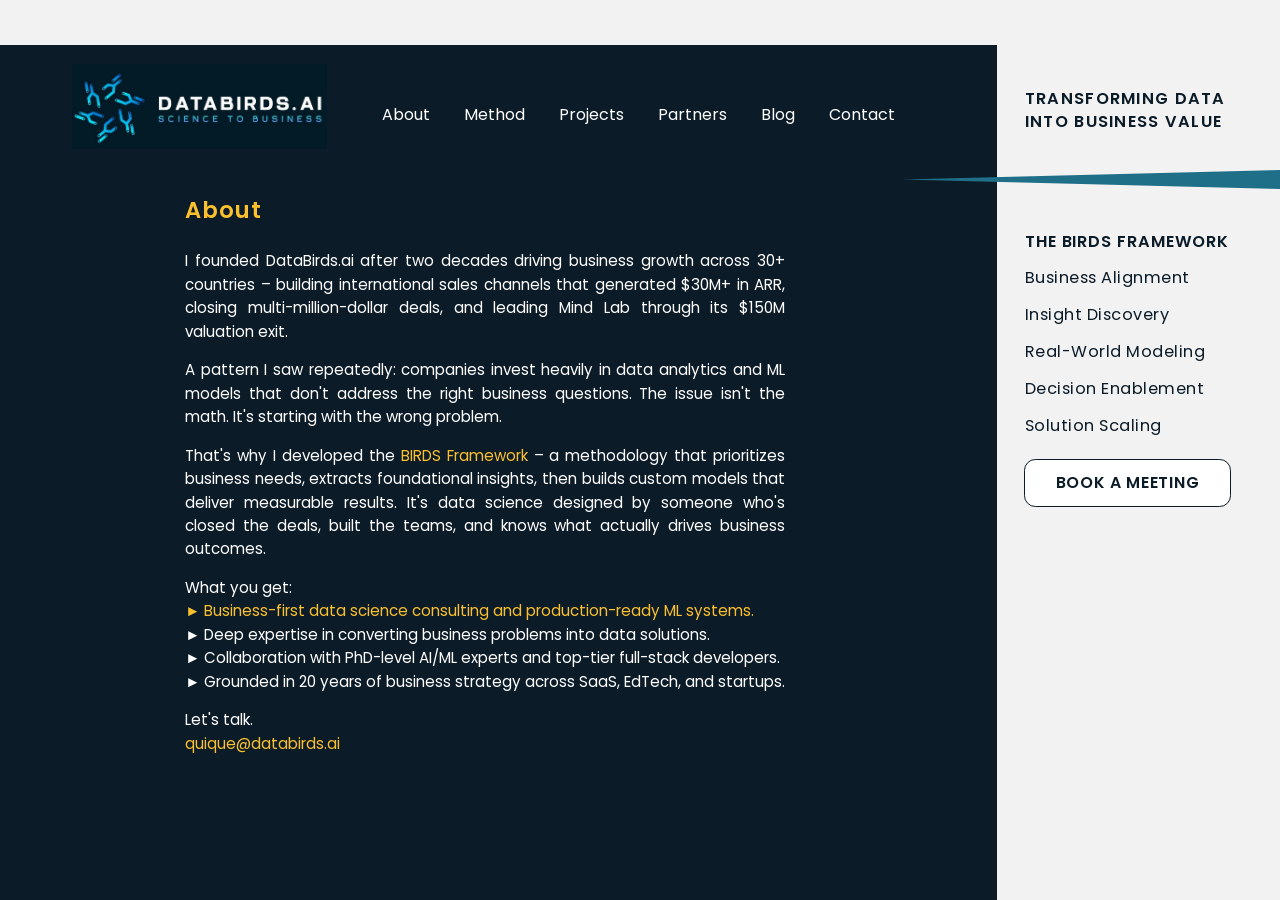
<file: about.html>
<!DOCTYPE html>
<html lang="en">
<head>
  <meta charset="UTF-8">

  <!-- Google tag (gtag.js) -->
<script async src="https://www.googletagmanager.com/gtag/js?id=G-4C8NFT5X66"></script>
<script>
  window.dataLayer = window.dataLayer || [];
  function gtag(){dataLayer.push(arguments);}
  gtag('js', new Date());
  gtag('config', 'G-4C8NFT5X66');
</script>
  
  <title>About | Quique</title>
  <meta name="viewport" content="width=device-width, initial-scale=1.0">

  <link href="https://fonts.googleapis.com/css2?family=Poppins:wght@300;400;600;700&display=swap" rel="stylesheet">
  <link rel="icon" type="image/png" href="favicon.png">

  <style>
    :root {
      --page-bg:#0b1b28;
      --accent:#f2f2f2;
      --font-main:'Poppins',sans-serif;

      --top-bar-height:12mm;

      --logo-width:67.5mm;
      --logo-height:22.5mm;
      --logo-top-offset:5mm;
      --logo-left-offset:19mm;

      --nav-top-offset:15mm;
      --nav-left-offset:110mm;
      --nav-gap:12mm;

      --right-bar-width:75mm;

      --triangle-color:#1f6f89;
    }

    html, body {
      margin:0;
      padding:0;
      background:var(--page-bg);
      font-family:var(--font-main);
      color:#fff;
      height:100%;
      overflow:hidden;
    }

    .top-bar {
      position:fixed;
      top:0;
      left:0;
      width:100%;
      height:var(--top-bar-height);
      background:var(--accent);
      z-index:9999999;
    }

    .logo-wrapper {
      position:fixed;
      top:calc(var(--top-bar-height) + var(--logo-top-offset));
      left:var(--logo-left-offset);
      width:var(--logo-width);
      height:var(--logo-height);
      z-index:9999999;
    }

    .logo {
      width:100%;
      height:100%;
      object-fit:cover;
      display:block;
    }

    .logo-overlay {
      position:absolute;
      top:0;
      left:0;
      width:100%;
      height:100%;
      background:transparent;
      cursor:pointer;
      z-index:10;
    }

    .nav-links {
      position:fixed;
      top:calc(var(--top-bar-height) + var(--nav-top-offset));
      left:calc(var(--nav-left-offset) - 15mm);
      display:flex;
      gap:var(--nav-gap);
      z-index:9999999;
    }

    .nav-links a {
      text-decoration:none;
      color:#ffffff;
      font-size:1.0rem;
      font-weight:400;
      cursor:pointer;
      position:relative;
    }

    .link-about     { left:calc(-3mm + 9mm); }
    .link-method    { left:calc(-6mm + 9mm); }
    .link-projects  { left:calc(-9mm + 9mm); }
    .link-partners  { left:calc(-12mm + 9mm); }
    .link-blog      { left:calc(-15mm + 9mm); }
    .link-contact   { left:calc(-18mm + 9mm); }

    .nav-links a:hover { opacity:0.65; }

    .right-bar {
      position:fixed;
      top:0;
      right:0;
      width:var(--right-bar-width);
      height:100vh;
      background:var(--accent);
      z-index:1;
      pointer-events:none;
    }

    .right-bar-text {
      position:fixed;
      top:23.3mm;
      right:12.5mm;
      width:calc(var(--right-bar-width) - 20mm);
      color:#0b1b28;
      font-size:4.3mm;
      font-weight:580;
      line-height:1.4;
      letter-spacing:0.34mm;
      text-align:left;
      z-index:9999999;
      pointer-events:none;
    }

    .overlay-transform {
      position:fixed;
      top:23.3mm;
      right:12.5mm;
      width:calc(var(--right-bar-width) - 20mm);
      height:12.1mm;
      background:transparent;
      cursor:pointer;
      z-index:999999;
    }

    .birds-header {
      position:fixed;
      top:61mm;
      right:12.5mm;
      width:calc(var(--right-bar-width) - 20mm);
      color:#0b1b28;
      font-size:4.3mm;
      font-weight:580;
      line-height:1.4;
      letter-spacing:0.24mm;
      text-align:left;
      z-index:9999999;
      pointer-events:none;
    }

    .birds-item {
      position:fixed;
      right:12.5mm;
      width:calc(var(--right-bar-width) - 20mm);
      color:#0b1b28;
      font-size:4.3mm;
      font-weight:400;
      line-height:1.4;
      letter-spacing:0.13mm;
      text-align:left;
      z-index:9999999;
      pointer-events:none;
    }

    #birds-1 { top:70.75mm; }
    #birds-2 { top:80.50mm; }
    #birds-3 { top:90.25mm; }
    #birds-4 { top:100.00mm; }
    #birds-5 { top:109.75mm; }

    .overlay-birds {
      position:fixed;
      top:61mm;
      right:12.5mm;
      width:calc(var(--right-bar-width) - 20mm);
      height:54.75mm;
      background:transparent;
      cursor:pointer;
      z-index:999999;
    }

    .meeting-button {
      position:fixed;
      top:121.5mm;
      right:13mm;
      height:12mm;
      line-height:12mm;
      padding:0 8mm;
      background:#ffffff;
      color:#0b1b28;
      border-radius:3mm;
      border:1px solid #0b1b28;
      font-size:0.99rem;
      font-weight:600;
      text-transform:uppercase;
      text-decoration:none;
      letter-spacing:0.05em;
      z-index:999999;
      cursor:pointer;
    }

    .top-triangle {
      position:fixed;
      top:45mm;
      right:0mm;
      width:100mm;
      height:5mm;
      background:var(--triangle-color);
      clip-path:polygon(100% 0, 0 50%, 100% 100%);
      z-index:5;
    }

    .content-area {
      position:fixed;
      left:22mm;
      top:43mm;
      right:var(--right-bar-width);
      bottom:0;
      overflow-y:auto;
      scrollbar-width:none;
      -ms-overflow-style:none;
      z-index:50;
    }

    .content-area::-webkit-scrollbar { width:0; height:0; }

    .about-wrapper {
      margin-top:8mm;
      margin-left:27mm;
      margin-right:20mm;
      max-width:60ch;
    }

    .about-title {
      font-size:6mm;
      font-weight:600;
      letter-spacing:0.24mm;
      margin:0 0 6mm 0;
    }

    .about-body p {
      font-size:4mm;
      line-height:1.55;
      margin:0 0 4mm 0;
      text-align:justify;
      -webkit-hyphens:auto;
      -ms-hyphens:auto;
      hyphens:auto;
    }

    .reveal {
      opacity:0;
      transform:translateY(6mm);
      transition:opacity 0.7s ease-out, transform 0.7s ease-out;
    }

    .reveal.visible {
      opacity:1;
      transform:translateY(0);
    }

    @keyframes softBlinkTwice{
      0%{opacity:1;}25%{opacity:.4;}
      50%{opacity:1;}75%{opacity:.4;}
      100%{opacity:1;}
    }
    .blink-now{animation:softBlinkTwice 1s ease-in-out;}
  </style>
  <link rel="stylesheet" href="mobile.css">
</head>

<body>

  <!-- MOBILE ELEMENTS -->
  <button class="hamburger" onclick="toggleMenu()" aria-label="Menu">
    <span></span>
    <span></span>
    <span></span>
  </button>

  <nav class="mobile-nav" id="mobileNav">
    <a href="about.html">About</a>
    <a href="birds.html">Method</a>
    <a href="projects.html">Projects</a>
    <a href="partners.html">Partners</a>
    <a href="blog.html">Blog</a>
    <a href="contact.html">Contact</a>
    <a href="https://calendly.com/quique-databirds/30min" target="_blank" class="nav-cta">Book a Meeting</a>
  </nav>

  <div class="mobile-tagline">TRANSFORMING DATA INTO BUSINESS VALUE</div>
  <!-- END MOBILE ELEMENTS -->

  <div class="top-bar"></div>

  <div class="logo-wrapper">
    <img src="logo.jpg" class="logo" alt="">
    <a href="index.html" class="logo-overlay"></a>
  </div>

  <div class="nav-links">
    <a href="about.html"     class="link-about">About</a>
    <a href="birds.html" class="link-method">Method</a>
    <a href="projects.html"  class="link-projects">Projects</a>
    <a href="partners.html"  class="link-partners">Partners</a>
    <a href="blog.html"      class="link-blog">Blog</a>
    <a href="contact.html"   class="link-contact">Contact</a>
  </div>

  <div class="right-bar"></div>
  <div class="top-triangle"></div>

  <div class="right-bar-text">
    TRANSFORMING DATA<br>INTO BUSINESS VALUE
  </div>

  <a href="https://calendly.com/quique-databirds/30min" target="_blank" class="overlay-transform"></a>
  
  <div class="birds-header">THE BIRDS FRAMEWORK</div>
  <div id="birds-1" class="birds-item">Business Alignment</div>
  <div id="birds-2" class="birds-item">Insight Discovery</div>
  <div id="birds-3" class="birds-item">Real-World Modeling</div>
  <div id="birds-4" class="birds-item">Decision Enablement</div>
  <div id="birds-5" class="birds-item">Solution Scaling</div>
  <a href="birds.html" class="overlay-birds"></a>

  <a href="https://calendly.com/quique-databirds/30min"
     target="_blank"
     class="meeting-button">
    BOOK A MEETING
  </a>

  <div class="content-area">
    <div class="about-wrapper">

      <h1 class="about-title reveal" style="color:#fbc02d;">About</h1>

      <div class="about-body">

        <p class="reveal">
          I founded DataBirds.ai after two decades driving business growth across 30+ countries – building international sales channels that generated $30M+ in ARR, closing multi-million-dollar deals, and leading Mind Lab through its $150M valuation exit.
        </p>

        <p class="reveal">
          A pattern I saw repeatedly: companies invest heavily in data analytics and ML models that don't address the right business questions. The issue isn't the math. It's starting with the wrong problem.
        </p>

        <p class="reveal">
          That's why I developed the <a href="birds.html" style="color:#fbc02d; text-decoration:none;">BIRDS Framework</a> – a methodology that prioritizes business needs, extracts foundational insights, then builds custom models that deliver measurable results. It's data science designed by someone who's closed the deals, built the teams, and knows what actually drives business outcomes.
        </p>

        <p class="reveal">
          What you get:
          <br>
          <span style="color:#fbc02d;">► Business-first data science consulting and production-ready ML systems.</span> 
          <br>
          ► Deep expertise in converting business problems into data solutions.
          <br>
          ► Collaboration with PhD-level AI/ML experts and top-tier full-stack developers.
          <br>
          ► Grounded in 20 years of business strategy across SaaS, EdTech, and startups.
        </p>
        
        <p class="reveal">
          Let's talk.
          <br>
          <a href="mailto:quique@databirds.ai?bcc=quique.feldfogel@gmail.com"
             style="color:#fbc02d; text-decoration:none; font-weight:400;">
             quique@databirds.ai
          </a>
        </p>

        <div style="height:12mm;"></div>

      </div>
    </div>
  </div>

  <script>
    const content = document.querySelector('.content-area');

    window.addEventListener('wheel', (e) => {
      content.scrollTop += e.deltaY;
    }, { passive:true });

    window.addEventListener('keydown', (e) => {
      if (e.key === 'ArrowDown') content.scrollTop += 40;
      if (e.key === 'ArrowUp')   content.scrollTop -= 40;
      if (e.key === 'PageDown')  content.scrollTop += 400;
      if (e.key === 'PageUp')    content.scrollTop -= 400;
      if (e.key === ' ')         content.scrollTop += 400;
    });

    const observer = new IntersectionObserver((entries)=>{
      entries.forEach(entry=>{
        if(entry.isIntersecting){
          entry.target.classList.add('visible');
        }
      });
    },{
      root: document.querySelector('.content-area'),
      threshold: 0.1
    });

    document.querySelectorAll('.reveal').forEach((el, index)=>{
      el.style.transitionDelay = (index * 80) + "ms";
      observer.observe(el);
    });

    window.addEventListener("load", () => {
      const btn = document.querySelector(".meeting-button");

      function blinkAll(){
        if (btn) btn.classList.add("blink-now");
        setTimeout(() => {
          if (btn) btn.classList.remove("blink-now");
        }, 1200);
      }

      setTimeout(() => {
        blinkAll();
        setInterval(blinkAll, 15000);
      }, 10000);
    });

    function toggleMenu() {
      const nav = document.getElementById('mobileNav');
      const hamburger = document.querySelector('.hamburger');
      nav.classList.toggle('active');
      hamburger.classList.toggle('active');
    }

    document.querySelectorAll('.mobile-nav a').forEach(link => {
      link.addEventListener('click', () => {
        document.getElementById('mobileNav').classList.remove('active');
        document.querySelector('.hamburger').classList.remove('active');
      });
    });
  </script>

  <a href="https://calendly.com/quique-databirds/30min" target="_blank" class="mobile-cta">Book a Meeting</a>

</body>
</html>
</file>
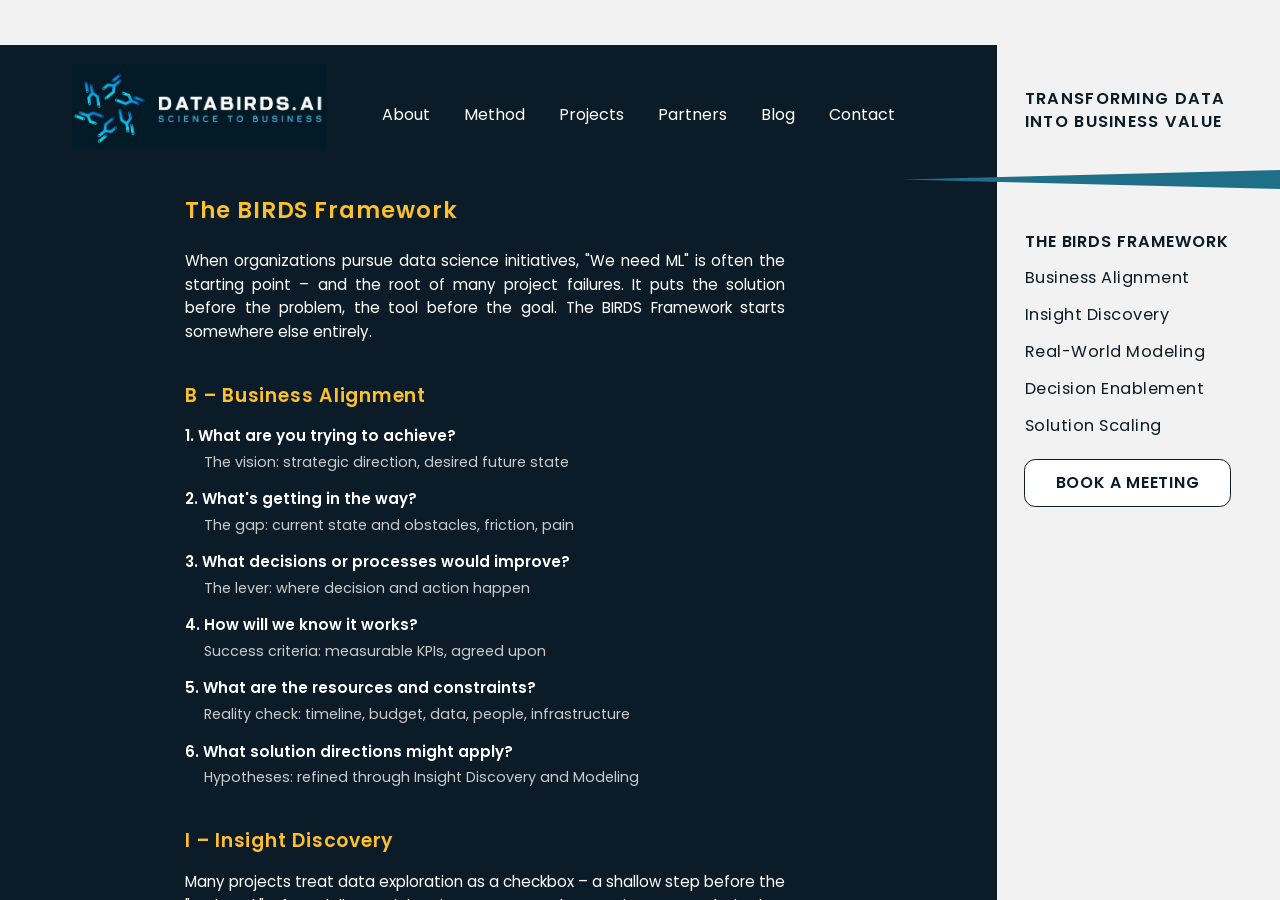
<file: birds.html>
<!DOCTYPE html>
<html lang="en">
<head>
  <meta charset="UTF-8">

  <!-- Google tag (gtag.js) -->
<script async src="https://www.googletagmanager.com/gtag/js?id=G-4C8NFT5X66"></script>
<script>
  window.dataLayer = window.dataLayer || [];
  function gtag(){dataLayer.push(arguments);}
  gtag('js', new Date());
  gtag('config', 'G-4C8NFT5X66');
</script>
  
  <title>The BIRDS Framework</title>
  <meta name="viewport" content="width=device-width, initial-scale=1.0">

  <link href="https://fonts.googleapis.com/css2?family=Poppins:wght@300;400;600;700&display=swap" rel="stylesheet">
  <link rel="icon" type="image/png" href="favicon.png">

  <style>
    :root {
      --page-bg:#0b1b28;
      --accent:#f2f2f2;
      --font-main:'Poppins',sans-serif;

      --top-bar-height:12mm;

      --logo-width:67.5mm;
      --logo-height:22.5mm;
      --logo-top-offset:5mm;
      --logo-left-offset:19mm;

      --nav-top-offset:15mm;
      --nav-left-offset:110mm;
      --nav-gap:12mm;

      --right-bar-width:75mm;

      --triangle-color:#1f6f89;
    }

    html, body {
      margin:0;
      padding:0;
      background:var(--page-bg);
      font-family:var(--font-main);
      color:#fff;
      height:100%;
      overflow:hidden;
    }

    .top-bar {
      position:fixed;
      top:0;
      left:0;
      width:100%;
      height:var(--top-bar-height);
      background:var(--accent);
      z-index:9999999;
    }

    .logo-wrapper {
      position:fixed;
      top:calc(var(--top-bar-height) + var(--logo-top-offset));
      left:var(--logo-left-offset);
      width:var(--logo-width);
      height:var(--logo-height);
      z-index:9999999;
    }

    .logo {
      width:100%;
      height:100%;
      object-fit:cover;
      display:block;
    }

    .logo-overlay {
      position:absolute;
      top:0;
      left:0;
      width:100%;
      height:100%;
      background:transparent;
      cursor:pointer;
      z-index:10;
    }

    .nav-links {
      position:fixed;
      top:calc(var(--top-bar-height) + var(--nav-top-offset));
      left:calc(var(--nav-left-offset) - 15mm);
      display:flex;
      gap:var(--nav-gap);
      z-index:9999999;
    }

    .nav-links a {
      text-decoration:none;
      color:#ffffff;
      font-size:1.0rem;
      font-weight:400;
      cursor:pointer;
      position:relative;
    }

    .link-about     { left:calc(-3mm + 9mm); }
    .link-method    { left:calc(-6mm + 9mm); }
    .link-projects  { left:calc(-9mm + 9mm); }
    .link-partners  { left:calc(-12mm + 9mm); }
    .link-blog      { left:calc(-15mm + 9mm); }
    .link-contact   { left:calc(-18mm + 9mm); }

    .nav-links a:hover { opacity:0.65; }

    .right-bar {
      position:fixed;
      top:0;
      right:0;
      width:var(--right-bar-width);
      height:100vh;
      background:var(--accent);
      z-index:1;
      pointer-events:none;
    }

    .right-bar-text {
      position:fixed;
      top:23.3mm;
      right:12.5mm;
      width:calc(var(--right-bar-width) - 20mm);
      color:#0b1b28;
      font-size:4.3mm;
      font-weight:580;
      line-height:1.4;
      letter-spacing:0.34mm;
      text-align:left;
      z-index:9999999;
      pointer-events:none;
    }

    .overlay-transform {
      position:fixed;
      top:23.3mm;
      right:12.5mm;
      width:calc(var(--right-bar-width) - 20mm);
      height:12.1mm;
      background:transparent;
      cursor:pointer;
      z-index:999999;
    }

    .birds-header {
      position:fixed;
      top:61mm;
      right:12.5mm;
      width:calc(var(--right-bar-width) - 20mm);
      color:#0b1b28;
      font-size:4.3mm;
      font-weight:580;
      line-height:1.4;
      letter-spacing:0.24mm;
      text-align:left;
      z-index:9999999;
      pointer-events:none;
    }

    .birds-item {
      position:fixed;
      right:12.5mm;
      width:calc(var(--right-bar-width) - 20mm);
      color:#0b1b28;
      font-size:4.3mm;
      font-weight:400;
      line-height:1.4;
      letter-spacing:0.13mm;
      text-align:left;
      z-index:9999999;
      pointer-events:none;
    }

    #birds-1 { top:70.75mm; }
    #birds-2 { top:80.50mm; }
    #birds-3 { top:90.25mm; }
    #birds-4 { top:100.00mm; }
    #birds-5 { top:109.75mm; }

    .overlay-birds {
      position:fixed;
      top:61mm;
      right:12.5mm;
      width:calc(var(--right-bar-width) - 20mm);
      height:54.75mm;
      background:transparent;
      cursor:pointer;
      z-index:999999;
    }

    .meeting-button {
      position:fixed;
      top:121.5mm;
      right:13mm;
      height:12mm;
      line-height:12mm;
      padding:0 8mm;
      background:#ffffff;
      color:#0b1b28;
      border-radius:3mm;
      border:1px solid #0b1b28;
      font-size:0.99rem;
      font-weight:600;
      text-transform:uppercase;
      text-decoration:none;
      letter-spacing:0.05em;
      z-index:999999;
      cursor:pointer;
    }

    .top-triangle {
      position:fixed;
      top:45mm;
      right:0mm;
      width:100mm;
      height:5mm;
      background:var(--triangle-color);
      clip-path:polygon(100% 0, 0 50%, 100% 100%);
      z-index:5;
    }

    .content-area {
      position:fixed;
      left:22mm;
      top:43mm;
      right:var(--right-bar-width);
      bottom:0;
      overflow-y:auto;
      scrollbar-width:none;
      -ms-overflow-style:none;
      z-index:50;
    }

    .content-area::-webkit-scrollbar { width:0; height:0; }

    .birds-wrapper {
      margin-top:8mm;
      margin-left:27mm;
      margin-right:20mm;
      max-width:60ch;
    }

    .birds-title {
      font-size:6mm;
      font-weight:600;
      letter-spacing:0.24mm;
      margin:0 0 6mm 0;
      color:#fbc02d;
    }

    .birds-intro {
      font-size:4mm;
      line-height:1.55;
      margin:0 0 8mm 0;
      text-align:justify;
      -webkit-hyphens:auto;
      -ms-hyphens:auto;
      hyphens:auto;
    }

    .section-title {
      font-size:5mm;
      font-weight:600;
      letter-spacing:0.2mm;
      margin:10mm 0 4mm 0;
      color:#fbc02d;
    }

    .section-intro {
      font-size:4mm;
      line-height:1.55;
      margin:0 0 5mm 0;
      text-align:justify;
      -webkit-hyphens:auto;
      -ms-hyphens:auto;
      hyphens:auto;
    }

    .item {
      margin:0 0 4mm 0;
    }

    .item-question {
      font-size:4mm;
      font-weight:600;
      line-height:1.5;
      margin:0 0 1mm 0;
    }

    .item-answer {
      font-size:3.8mm;
      font-weight:400;
      line-height:1.5;
      margin:0 0 0 5mm;
      color:#cccccc;
    }

    .contact-line {
      font-size:4mm;
      line-height:1.55;
      margin:10mm 0 0 0;
    }

    .contact-line a {
      color:#fbc02d;
      text-decoration:none;
      font-weight:400;
    }

    .reveal {
      opacity:0;
      transform:translateY(6mm);
      transition:opacity 0.7s ease-out, transform 0.7s ease-out;
    }

    .reveal.visible {
      opacity:1;
      transform:translateY(0);
    }

    @keyframes softBlinkTwice{
      0%{opacity:1;}25%{opacity:.4;}
      50%{opacity:1;}75%{opacity:.4;}
      100%{opacity:1;}
    }
    .blink-now{animation:softBlinkTwice 1s ease-in-out;}
  </style>
  <link rel="stylesheet" href="mobile.css">
</head>

<body>

  <!-- MOBILE ELEMENTS -->
  <button class="hamburger" onclick="toggleMenu()" aria-label="Menu">
    <span></span>
    <span></span>
    <span></span>
  </button>

  <nav class="mobile-nav" id="mobileNav">
    <a href="about.html">About</a>
    <a href="birds.html">Method</a>
    <a href="projects.html">Projects</a>
    <a href="partners.html">Partners</a>
    <a href="blog.html">Blog</a>
    <a href="contact.html">Contact</a>
    <a href="https://calendly.com/quique-databirds/30min" target="_blank" class="nav-cta">Book a Meeting</a>
  </nav>

  <div class="mobile-tagline">TRANSFORMING DATA INTO BUSINESS VALUE</div>
  <!-- END MOBILE ELEMENTS -->

  <div class="top-bar"></div>

  <div class="logo-wrapper">
    <img src="logo.jpg" class="logo" alt="">
    <a href="index.html" class="logo-overlay"></a>
  </div>

  <div class="nav-links">
    <a href="about.html"     class="link-about">About</a>
    <a href="birds.html" class="link-method">Method</a>
    <a href="projects.html"  class="link-projects">Projects</a>
    <a href="partners.html"  class="link-partners">Partners</a>
    <a href="blog.html"      class="link-blog">Blog</a>
    <a href="contact.html"   class="link-contact">Contact</a>
  </div>

  <div class="right-bar"></div>
  <div class="top-triangle"></div>

  <div class="right-bar-text">
    TRANSFORMING DATA<br>INTO BUSINESS VALUE
  </div>

  <a href="https://calendly.com/quique-databirds/30min" target="_blank" class="overlay-transform"></a>
  
  <div class="birds-header">THE BIRDS FRAMEWORK</div>
  <div id="birds-1" class="birds-item">Business Alignment</div>
  <div id="birds-2" class="birds-item">Insight Discovery</div>
  <div id="birds-3" class="birds-item">Real-World Modeling</div>
  <div id="birds-4" class="birds-item">Decision Enablement</div>
  <div id="birds-5" class="birds-item">Solution Scaling</div>
  <a href="birds.html" class="overlay-birds"></a>

  <a href="https://calendly.com/quique-databirds/30min"
     target="_blank"
     class="meeting-button">
    BOOK A MEETING
  </a>

  <div class="content-area">
    <div class="birds-wrapper">

      <h1 class="birds-title reveal">The BIRDS Framework</h1>

      <p class="birds-intro reveal">
        When organizations pursue data science initiatives, "We need ML" is often the starting point – and the root of many project failures. It puts the solution before the problem, the tool before the goal. The BIRDS Framework starts somewhere else entirely.
      </p>

      <!-- B – Business Alignment -->
      <div class="section reveal">
        <h2 class="section-title">B – Business Alignment</h2>

        <div class="item">
          <p class="item-question">1. What are you trying to achieve?</p>
          <p class="item-answer">The vision: strategic direction, desired future state</p>
        </div>

        <div class="item">
          <p class="item-question">2. What's getting in the way?</p>
          <p class="item-answer">The gap: current state and obstacles, friction, pain</p>
        </div>

        <div class="item">
          <p class="item-question">3. What decisions or processes would improve?</p>
          <p class="item-answer">The lever: where decision and action happen</p>
        </div>

        <div class="item">
          <p class="item-question">4. How will we know it works?</p>
          <p class="item-answer">Success criteria: measurable KPIs, agreed upon</p>
        </div>

        <div class="item">
          <p class="item-question">5. What are the resources and constraints?</p>
          <p class="item-answer">Reality check: timeline, budget, data, people, infrastructure</p>
        </div>

        <div class="item">
          <p class="item-question">6. What solution directions might apply?</p>
          <p class="item-answer">Hypotheses: refined through Insight Discovery and Modeling</p>
        </div>
      </div>

      <!-- I – Insight Discovery -->
      <div class="section reveal">
        <h2 class="section-title">I – Insight Discovery</h2>

        <p class="section-intro">
          Many projects treat data exploration as a checkbox – a shallow step before the "real work" of modeling. Insight Discovery goes deeper: rigorous analysis that shapes direction before any modeling commitment.
        </p>

        <div class="item">
          <p class="item-question">1. What data is available and accessible?</p>
          <p class="item-answer">The inventory: sources, systems, formats, ownership</p>
        </div>

        <div class="item">
          <p class="item-question">2. What is the quality and reliability of the data?</p>
          <p class="item-answer">The reality check: completeness, accuracy, consistency, freshness</p>
        </div>

        <div class="item">
          <p class="item-question">3. What does exploratory analysis reveal?</p>
          <p class="item-answer">Deep diagnostic: statistical structure, latent relationships, signal strength</p>
        </div>

        <div class="item">
          <p class="item-question">4. Where do assumptions align or break?</p>
          <p class="item-answer">Validation: what stakeholders believe vs. what the data shows</p>
        </div>

        <div class="item">
          <p class="item-question">5. What insights emerge before any modeling?</p>
          <p class="item-answer">Early wins: actionable findings that don't necessarily require ML</p>
        </div>

        <div class="item">
          <p class="item-question">6. Is there a viable path forward?</p>
          <p class="item-answer">The gate: enough signal, quality, and feasibility to proceed</p>
        </div>
      </div>

      <!-- R – Real-World Modeling -->
      <div class="section reveal">
        <h2 class="section-title">R – Real-World Modeling</h2>

        <p class="section-intro">
          Models that shine in notebooks often fail in production. Real-World Modeling means building for the environment that exists, not ideal conditions. Constraints aren't obstacles, they're design requirements.
        </p>

        <div class="item">
          <p class="item-question">1. What modeling approaches fit the problem and constraints?</p>
          <p class="item-answer">The match: algorithm selection driven by data and production realities</p>
        </div>

        <div class="item">
          <p class="item-question">2. What technical metrics align with business success?</p>
          <p class="item-answer">The translation: connecting model performance to business KPIs</p>
        </div>

        <div class="item">
          <p class="item-question">3. How do we balance complexity with interpretability?</p>
          <p class="item-answer">The tradeoff: accuracy matters, but so does trust and explainability</p>
        </div>

        <div class="item">
          <p class="item-question">4. What does production deployment require?</p>
          <p class="item-answer">The environment: infrastructure, integration points, maintenance burden</p>
        </div>

        <div class="item">
          <p class="item-question">5. How do we validate before going live?</p>
          <p class="item-answer">The proof: testing against real conditions, not just holdout sets</p>
        </div>

        <div class="item">
          <p class="item-question">6. What happens when the model fails or degrades?</p>
          <p class="item-answer">The fallback: graceful failure modes, human override paths</p>
        </div>
      </div>

      <!-- D – Decision Enablement -->
      <div class="section reveal">
        <h2 class="section-title">D – Decision Enablement</h2>

        <p class="section-intro">
          A model that doesn't change decisions is an expensive report. Decision Enablement bridges the gap between "it works" and "it's used" – integrating outputs into workflows where action actually happens.
        </p>

        <div class="item">
          <p class="item-question">1. How do outputs reach decision-makers?</p>
          <p class="item-answer">The delivery: dashboards, alerts, APIs, reports; format matched to audience</p>
        </div>

        <div class="item">
          <p class="item-question">2. How does it integrate into existing workflows?</p>
          <p class="item-answer">The fit: meeting people where they work, not asking them to change</p>
        </div>

        <div class="item">
          <p class="item-question">3. What training or change management is needed?</p>
          <p class="item-answer">The adoption: tools only work if people trust and use them</p>
        </div>

        <div class="item">
          <p class="item-question">4. How do we close the feedback loop?</p>
          <p class="item-answer">The signal: capturing whether decisions improved, not just whether model ran</p>
        </div>

        <div class="item">
          <p class="item-question">5. What happens when users disagree with the model?</p>
          <p class="item-answer">The override: clear paths for human judgment, not blind automation</p>
        </div>

        <div class="item">
          <p class="item-question">6. How do we measure real-world impact?</p>
          <p class="item-answer">The proof: business outcomes, not just model metrics</p>
        </div>
      </div>

      <!-- S – Solution Scaling -->
      <div class="section reveal">
        <h2 class="section-title">S – Solution Scaling</h2>

        <p class="section-intro">
          Some projects end at deployment. Solution Scaling ensures value compounds through monitoring, maintenance, and extension to adjacent problems and opportunities.
        </p>

        <div class="item">
          <p class="item-question">1. What documentation and knowledge transfer is needed?</p>
          <p class="item-answer">The handoff: ensuring the solution lives beyond the project team</p>
        </div>

        <div class="item">
          <p class="item-question">2. How do we monitor performance over time?</p>
          <p class="item-answer">The watch: detecting drift and changing conditions before they hurt</p>
        </div>

        <div class="item">
          <p class="item-question">3. What maintenance does the solution require?</p>
          <p class="item-answer">The upkeep: retraining schedules, data pipeline health</p>
        </div>

        <div class="item">
          <p class="item-question">4. How do we extend to adjacent problems and opportunities?</p>
          <p class="item-answer">The leverage: patterns, infrastructure, and learnings that apply elsewhere</p>
        </div>

        <div class="item">
          <p class="item-question">5. How does this build organizational capability?</p>
          <p class="item-answer">The compound: not just solving one problem, but raising the baseline</p>
        </div>
      </div>

      <!-- Contact -->
      <p class="contact-line reveal">
        Ready to apply this?
        <br>
        <a href="mailto:quique@databirds.ai?bcc=quique.feldfogel@gmail.com">quique@databirds.ai</a>
      </p>

      <div style="height:12mm;"></div>

    </div>
  </div>

  <script>
    const content = document.querySelector('.content-area');

    window.addEventListener('wheel', (e) => {
      content.scrollTop += e.deltaY;
    }, { passive:true });

    window.addEventListener('keydown', (e) => {
      if (e.key === 'ArrowDown') content.scrollTop += 40;
      if (e.key === 'ArrowUp')   content.scrollTop -= 40;
      if (e.key === 'PageDown')  content.scrollTop += 400;
      if (e.key === 'PageUp')    content.scrollTop -= 400;
      if (e.key === ' ')         content.scrollTop += 400;
    });

    const observer = new IntersectionObserver((entries)=>{
      entries.forEach(entry=>{
        if(entry.isIntersecting){
          entry.target.classList.add('visible');
        }
      });
    },{
      root: document.querySelector('.content-area'),
      threshold: 0,
      rootMargin: '23px 0px 0px 0px'    });

    document.querySelectorAll('.reveal').forEach((el, index)=>{
      el.style.transitionDelay = (index * 80) + "ms";
      observer.observe(el);
    });

    window.addEventListener("load", () => {
      const btn = document.querySelector(".meeting-button");

      function blinkAll(){
        if (btn) btn.classList.add("blink-now");
        setTimeout(() => {
          if (btn) btn.classList.remove("blink-now");
        }, 1200);
      }

      setTimeout(() => {
        blinkAll();
        setInterval(blinkAll, 15000);
      }, 10000);
    });

    function toggleMenu() {
      const nav = document.getElementById('mobileNav');
      const hamburger = document.querySelector('.hamburger');
      nav.classList.toggle('active');
      hamburger.classList.toggle('active');
    }

    document.querySelectorAll('.mobile-nav a').forEach(link => {
      link.addEventListener('click', () => {
        document.getElementById('mobileNav').classList.remove('active');
        document.querySelector('.hamburger').classList.remove('active');
      });
    });
  </script>

  <a href="https://calendly.com/quique-databirds/30min" target="_blank" class="mobile-cta">Book a Meeting</a>

</body>
</html>
</file>
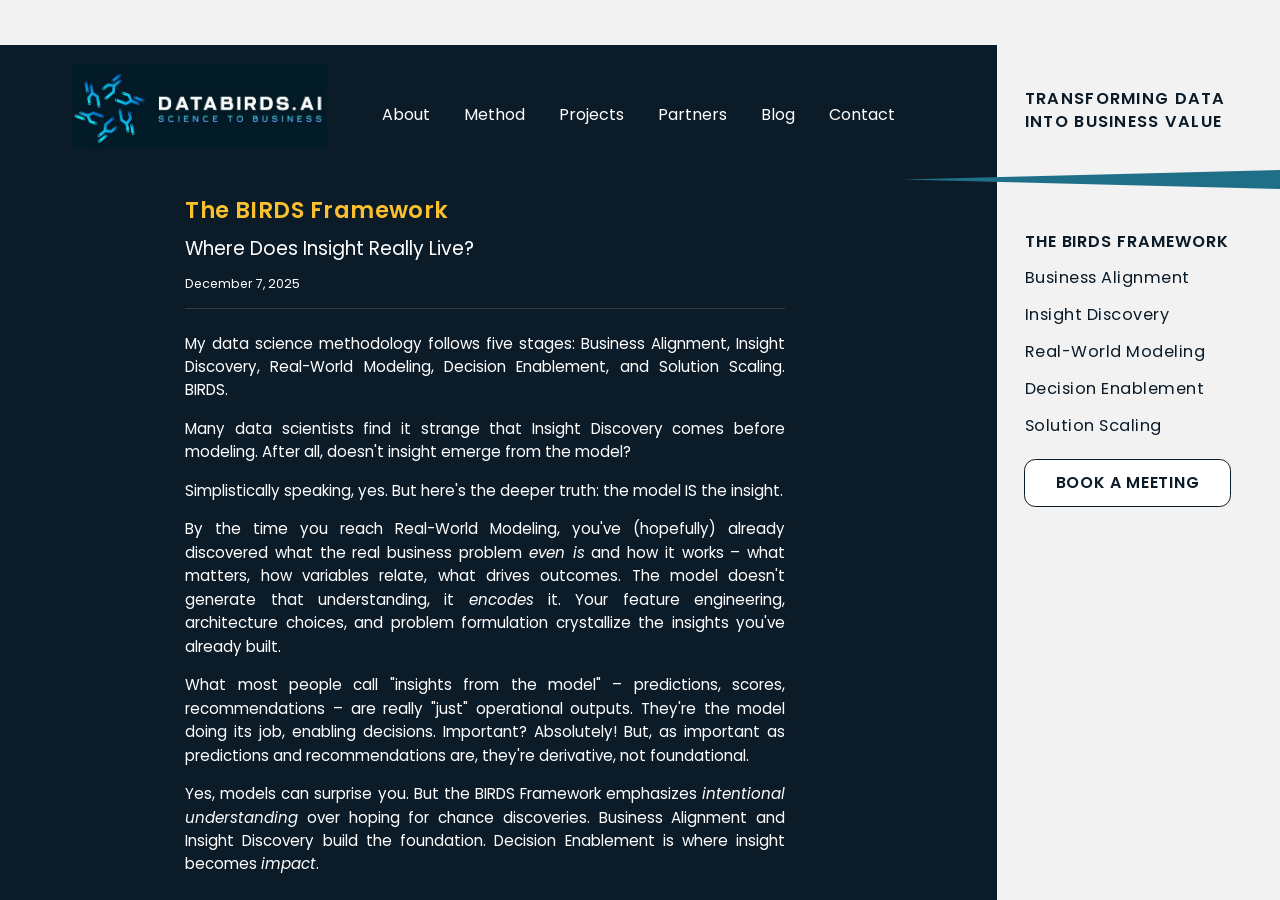
<file: blog-birds.html>
<!DOCTYPE html>
<html lang="en">
<head>
  <meta charset="UTF-8">

  <!-- Google tag (gtag.js) -->
<script async src="https://www.googletagmanager.com/gtag/js?id=G-4C8NFT5X66"></script>
<script>
  window.dataLayer = window.dataLayer || [];
  function gtag(){dataLayer.push(arguments);}
  gtag('js', new Date());
  gtag('config', 'G-4C8NFT5X66');
</script>

  <title>The BIRDS Framework | Quique</title>
  <meta name="viewport" content="width=device-width, initial-scale=1.0">

  <link href="https://fonts.googleapis.com/css2?family=Poppins:wght@300;400;600;700&display=swap" rel="stylesheet">
  <link rel="icon" type="image/png" href="favicon.png">

  <style>
    :root {
      --page-bg:#0b1b28;
      --accent:#f2f2f2;
      --font-main:'Poppins',sans-serif;

      --top-bar-height:12mm;

      --logo-width:67.5mm;
      --logo-height:22.5mm;
      --logo-top-offset:5mm;
      --logo-left-offset:19mm;

      --nav-top-offset:15mm;
      --nav-left-offset:110mm;
      --nav-gap:12mm;

      --right-bar-width:75mm;

      --triangle-color:#1f6f89;
    }

    html, body {
      margin:0;
      padding:0;
      background:var(--page-bg);
      font-family:var(--font-main);
      color:#fff;
      height:100%;
      overflow:hidden;
    }

    .top-bar {
      position:fixed;
      top:0;
      left:0;
      width:100%;
      height:var(--top-bar-height);
      background:var(--accent);
      z-index:9999999;
    }

    .logo-wrapper {
      position:fixed;
      top:calc(var(--top-bar-height) + var(--logo-top-offset));
      left:var(--logo-left-offset);
      width:var(--logo-width);
      height:var(--logo-height);
      z-index:9999999;
    }

    .logo {
      width:100%;
      height:100%;
      object-fit:cover;
      display:block;
    }

    .logo-overlay {
      position:absolute;
      top:0;
      left:0;
      width:100%;
      height:100%;
      background:transparent;
      cursor:pointer;
      z-index:10;
    }

    .nav-links {
      position:fixed;
      top:calc(var(--top-bar-height) + var(--nav-top-offset));
      left:calc(var(--nav-left-offset) - 15mm);
      display:flex;
      gap:var(--nav-gap);
      z-index:9999999;
    }

    .nav-links a {
      text-decoration:none;
      color:#ffffff;
      font-size:1.0rem;
      font-weight:400;
      cursor:pointer;
      position:relative;
    }

    .link-about     { left:calc(-3mm + 9mm); }
    .link-method    { left:calc(-6mm + 9mm); }
    .link-projects  { left:calc(-9mm + 9mm); }
    .link-partners  { left:calc(-12mm + 9mm); }
    .link-blog      { left:calc(-15mm + 9mm); }
    .link-contact   { left:calc(-18mm + 9mm); }

    .nav-links a:hover { opacity:0.65; }

    .right-bar {
      position:fixed;
      top:0;
      right:0;
      width:var(--right-bar-width);
      height:100vh;
      background:var(--accent);
      z-index:1;
      pointer-events:none;
    }

    .right-bar-text {
      position:fixed;
      top:23.3mm;
      right:12.5mm;
      width:calc(var(--right-bar-width) - 20mm);
      color:#0b1b28;
      font-size:4.3mm;
      font-weight:580;
      line-height:1.4;
      letter-spacing:0.34mm;
      text-align:left;
      z-index:9999999;
      pointer-events:none;
    }

    .overlay-transform {
      position:fixed;
      top:23.3mm;
      right:12.5mm;
      width:calc(var(--right-bar-width) - 20mm);
      height:12.1mm;
      background:transparent;
      cursor:pointer;
      z-index:999999;
    }

    .birds-header {
      position:fixed;
      top:61mm;
      right:12.5mm;
      width:calc(var(--right-bar-width) - 20mm);
      color:#0b1b28;
      font-size:4.3mm;
      font-weight:580;
      line-height:1.4;
      letter-spacing:0.24mm;
      text-align:left;
      z-index:9999999;
      pointer-events:none;
    }

    .birds-item {
      position:fixed;
      right:12.5mm;
      width:calc(var(--right-bar-width) - 20mm);
      color:#0b1b28;
      font-size:4.3mm;
      font-weight:400;
      line-height:1.4;
      letter-spacing:0.13mm;
      text-align:left;
      z-index:9999999;
      pointer-events:none;
    }

    #birds-1 { top:70.75mm; }
    #birds-2 { top:80.50mm; }
    #birds-3 { top:90.25mm; }
    #birds-4 { top:100.00mm; }
    #birds-5 { top:109.75mm; }

    .overlay-birds {
      position:fixed;
      top:61mm;
      right:12.5mm;
      width:calc(var(--right-bar-width) - 20mm);
      height:54.75mm;
      background:transparent;
      cursor:pointer;
      z-index:999999;
    }

    .meeting-button {
      position:fixed;
      top:121.5mm;
      right:13mm;
      height:12mm;
      line-height:12mm;
      padding:0 8mm;
      background:#ffffff;
      color:#0b1b28;
      border-radius:3mm;
      border:1px solid #0b1b28;
      font-size:0.99rem;
      font-weight:600;
      text-transform:uppercase;
      text-decoration:none;
      letter-spacing:0.05em;
      z-index:999999;
      cursor:pointer;
    }

    .top-triangle {
      position:fixed;
      top:45mm;
      right:0mm;
      width:100mm;
      height:5mm;
      background:var(--triangle-color);
      clip-path:polygon(100% 0, 0 50%, 100% 100%);
      z-index:5;
    }

    .content-area {
      position:fixed;
      left:22mm;
      top:43mm;
      right:var(--right-bar-width);
      bottom:0;
      overflow-y:auto;
      scrollbar-width:none;
      -ms-overflow-style:none;
      z-index:50;
    }

    .content-area::-webkit-scrollbar { width:0; height:0; }

    .article-wrapper {
      margin-top:8mm;
      margin-left:27mm;
      margin-right:20mm;
      max-width:60ch;
    }

    .article-title-main {
      font-size:6mm;
      font-weight:600;
      letter-spacing:0.12mm;
      margin:0 0 2mm 0;
    }

    .article-title-sub {
      font-size:5mm;
      font-weight:400;
      margin:0 0 3mm 0;
    }

    .article-meta {
      font-size:3.3mm;
      opacity:0.7;
      margin:0 0 4mm 0;
    }

    .article-divider {
      height:0.3mm;
      background:rgba(255,255,255,0.15);
      border-radius:1mm;
      margin:0 0 6mm 0;
    }

    .article-body p {
      font-size:4mm;
      line-height:1.55;
      margin:0 0 4mm 0;
      hyphens:auto;
      text-align:justify;
    }

    .back-link {
      display:inline-block;
      margin-top:6mm;
      color:#fbc02d;
      text-decoration:none;
      font-size:4mm;
      transition:opacity 0.2s;
    }

    .back-link:hover {
      opacity:0.7;
    }

    .reveal {
      opacity:0;
      transform:translateY(6mm);
      transition:opacity 0.7s ease-out, transform 0.7s ease-out;
    }

    .reveal.visible {
      opacity:1;
      transform:translateY(0);
    }

    @keyframes softBlinkTwice{
      0%{opacity:1;}25%{opacity:.4;}
      50%{opacity:1;}75%{opacity:.4;}
      100%{opacity:1;}
    }
    .blink-now{animation:softBlinkTwice 1s ease-in-out;}
  </style>
  <link rel="stylesheet" href="mobile.css">
</head>

<body>

  <!-- MOBILE ELEMENTS -->
  <button class="hamburger" onclick="toggleMenu()" aria-label="Menu">
    <span></span>
    <span></span>
    <span></span>
  </button>

  <nav class="mobile-nav" id="mobileNav">
    <a href="about.html">About</a>
    <a href="birds.html">BIRDS Framework</a>
    <a href="projects.html">Projects</a>
    <a href="partners.html">Partners</a>
    <a href="blog.html">Blog</a>
    <a href="contact.html">Contact</a>
    <a href="https://calendly.com/quique-databirds/30min" target="_blank" class="nav-cta">Book a Meeting</a>
  </nav>

  <div class="mobile-tagline">TRANSFORMING DATA INTO BUSINESS VALUE</div>
  <!-- END MOBILE ELEMENTS -->

  <div class="top-bar"></div>

  <div class="logo-wrapper">
    <img src="logo.jpg" class="logo" alt="">
    <a href="index.html" class="logo-overlay"></a>
  </div>

  <div class="nav-links">
    <a href="about.html"     class="link-about">About</a>
    <a href="birds.html" class="link-method">Method</a>
    <a href="projects.html"  class="link-projects">Projects</a>
    <a href="partners.html"  class="link-partners">Partners</a>
    <a href="blog.html"      class="link-blog">Blog</a>
    <a href="contact.html"   class="link-contact">Contact</a>
  </div>

  <div class="right-bar"></div>

  <div class="top-triangle"></div>

  <div class="right-bar-text">
    TRANSFORMING DATA<br>INTO BUSINESS VALUE
  </div>

  <a href="https://calendly.com/quique-databirds/30min" target="_blank" class="overlay-transform"></a>

  <div class="birds-header">THE BIRDS FRAMEWORK</div>

  <div id="birds-1" class="birds-item">Business Alignment</div>
  <div id="birds-2" class="birds-item">Insight Discovery</div>
  <div id="birds-3" class="birds-item">Real-World Modeling</div>
  <div id="birds-4" class="birds-item">Decision Enablement</div>
  <div id="birds-5" class="birds-item">Solution Scaling</div>

  <a href="birds.html" class="overlay-birds"></a>

  <a href="https://calendly.com/quique-databirds/30min"
     target="_blank"
     class="meeting-button">
    BOOK A MEETING
  </a>

  <div class="content-area">
    <div class="article-wrapper">
      <h1 class="article-title-main reveal" style="color:#fbc02d;">The BIRDS Framework</h1>
      <h2 class="article-title-sub reveal">Where Does Insight Really Live?</h2>
      <div class="article-meta reveal">December 7, 2025</div>
      <div class="article-divider reveal"></div>

      <div class="article-body">

        <p class="reveal">
          My data science methodology follows five stages: Business Alignment, Insight Discovery,
          Real-World Modeling, Decision Enablement, and Solution Scaling. BIRDS.
        </p>

        <p class="reveal">
          Many data scientists find it strange that Insight Discovery comes before modeling.
          After all, doesn't insight emerge from the model?
        </p>

        <p class="reveal">
          Simplistically speaking, yes. But here's the deeper truth: the model IS the insight.
        </p>

        <p class="reveal">
          By the time you reach Real-World Modeling, you've (hopefully) already discovered what
          the real business problem <em>even is</em> and how it works – what matters, how variables relate,
          what drives outcomes. The model doesn't generate that understanding, it <em>encodes</em> it.
          Your feature engineering, architecture choices, and problem formulation crystallize
          the insights you've already built.
        </p>

        <p class="reveal">
          What most people call "insights from the model" – predictions, scores, recommendations –
          are really "just" operational outputs. They're the model doing its job, enabling decisions.
          Important? Absolutely! But, as important as predictions and recommendations are, they're
          derivative, not foundational.
        </p>

        <p class="reveal">
          Yes, models can surprise you. But the BIRDS Framework emphasizes
          <em>intentional understanding</em>
          over hoping for chance discoveries. Business Alignment and Insight Discovery build the
          foundation. Decision Enablement is where insight becomes <em>impact</em>.
        </p>

        <p class="reveal">
          Happy to hear your thoughts about this – or anything else you're curious about.
          <a href="mailto:quique@databirds.ai?bcc=quique.feldfogel@gmail.com"
             style="color:#fbc02d; text-decoration:none; font-weight:400; display:inline-block;">
             quique@databirds.ai
          </a>
        </p>

        <a href="blog.html" class="back-link reveal">← Back to Blog</a>

        <div style="height:10mm;"></div>

      </div>
    </div>
  </div>

  <script>
    const content = document.querySelector('.content-area');

    window.addEventListener('wheel', (e) => {
      content.scrollTop += e.deltaY;
    }, { passive:true });

    window.addEventListener('keydown', (e) => {
      if (e.key === 'ArrowDown') content.scrollTop += 40;
      if (e.key === 'ArrowUp')   content.scrollTop -= 40;
      if (e.key === 'PageDown')  content.scrollTop += 400;
      if (e.key === 'PageUp')    content.scrollTop -= 400;
      if (e.key === ' ')         content.scrollTop += 400;
    });

    const observer = new IntersectionObserver((entries)=>{
      entries.forEach(entry=>{
        if(entry.isIntersecting){
          entry.target.classList.add('visible');
        }
      });
    },{
      root: document.querySelector('.content-area'),
      threshold: 0.1
    });

    document.querySelectorAll('.reveal').forEach((el, index)=>{
      el.style.transitionDelay = (index * 80) + "ms";
      observer.observe(el);
    });

    window.addEventListener("load", () => {
      const btn = document.querySelector(".meeting-button");

      function blinkAll(){
        if (btn) btn.classList.add("blink-now");
        setTimeout(() => {
          if (btn) btn.classList.remove("blink-now");
        }, 1200);
      }

      setTimeout(() => {
        blinkAll();
        setInterval(blinkAll, 15000);
      }, 10000);
    });

    function toggleMenu() {
      const nav = document.getElementById('mobileNav');
      const hamburger = document.querySelector('.hamburger');
      nav.classList.toggle('active');
      hamburger.classList.toggle('active');
    }

    document.querySelectorAll('.mobile-nav a').forEach(link => {
      link.addEventListener('click', () => {
        document.getElementById('mobileNav').classList.remove('active');
        document.querySelector('.hamburger').classList.remove('active');
      });
    });
  </script>

  <a href="https://calendly.com/quique-databirds/30min" target="_blank" class="mobile-cta">Book a Meeting</a>

</body>
</html>
</file>
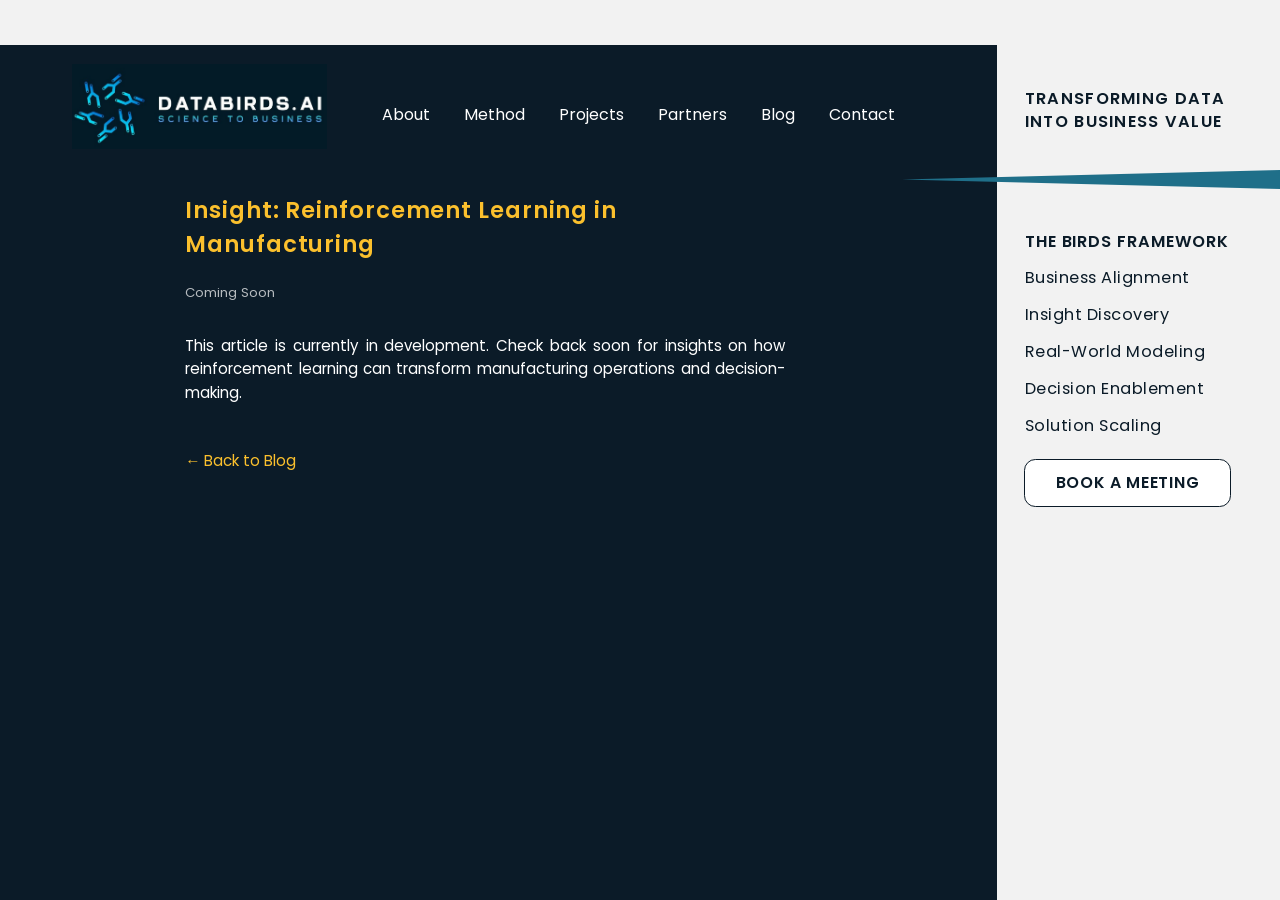
<file: blog-insight-rl.html>
<!DOCTYPE html>
<html lang="en">
<head>
  <meta charset="UTF-8">

  <!-- Google tag (gtag.js) -->
<script async src="https://www.googletagmanager.com/gtag/js?id=G-4C8NFT5X66"></script>
<script>
  window.dataLayer = window.dataLayer || [];
  function gtag(){dataLayer.push(arguments);}
  gtag('js', new Date());
  gtag('config', 'G-4C8NFT5X66');
</script>
  
  <title>Insight: Reinforcement Learning | Quique</title>
  <meta name="viewport" content="width=device-width, initial-scale=1.0">

  <link href="https://fonts.googleapis.com/css2?family=Poppins:wght@300;400;600;700&display=swap" rel="stylesheet">
  <link rel="icon" type="image/png" href="favicon.png">

  <style>
    :root {
      --page-bg:#0b1b28;
      --accent:#f2f2f2;
      --font-main:'Poppins',sans-serif;

      --top-bar-height:12mm;

      --logo-width:255px;
      --logo-height:85px;
      --logo-top-offset:5mm;
      --logo-left-offset:19mm;

      --nav-top-offset:15mm;
      --nav-left-offset:110mm;
      --nav-gap:12mm;

      --right-bar-width:75mm;

      --triangle-color:#1f6f89;
    }

    html, body {
      margin:0;
      padding:0;
      background:var(--page-bg);
      font-family:var(--font-main);
      color:#fff;
      height:100%;
      overflow:hidden;
    }

    .top-bar {
      position:fixed;
      top:0;
      left:0;
      width:100%;
      height:var(--top-bar-height);
      background:var(--accent);
      z-index:9999999;
    }

    .logo-wrapper {
      position:fixed;
      top:calc(var(--top-bar-height) + var(--logo-top-offset));
      left:var(--logo-left-offset);
      width:var(--logo-width);
      height:var(--logo-height);
      z-index:9999999;
    }

    .logo {
      width:100%;
      height:100%;
      object-fit:cover;
      display:block;
    }

    .logo-overlay {
      position:absolute;
      top:0;
      left:0;
      width:100%;
      height:100%;
      background:transparent;
      cursor:pointer;
      z-index:10;
    }

    .nav-links {
      position:fixed;
      top:calc(var(--top-bar-height) + var(--nav-top-offset));
      left:calc(var(--nav-left-offset) - 15mm);
      display:flex;
      gap:var(--nav-gap);
      z-index:9999999;
    }

    .nav-links a {
      text-decoration:none;
      color:#ffffff;
      font-size:1.0rem;
      font-weight:400;
      cursor:pointer;
      position:relative;
    }

    .link-about     { left:calc(-3mm + 9mm); }
    .link-method    { left:calc(-6mm + 9mm); }
    .link-projects  { left:calc(-9mm + 9mm); }
    .link-partners  { left:calc(-12mm + 9mm); }
    .link-blog      { left:calc(-15mm + 9mm); }
    .link-contact   { left:calc(-18mm + 9mm); }

    .nav-links a:hover { opacity:0.65; }

    .right-bar {
      position:fixed;
      top:0;
      right:0;
      width:var(--right-bar-width);
      height:100vh;
      background:var(--accent);
      z-index:1;
      pointer-events:none;
    }

    .right-bar-text {
      position:fixed;
      top:23.3mm;
      right:12.5mm;
      width:calc(var(--right-bar-width) - 20mm);
      color:#0b1b28;
      font-size:4.3mm;
      font-weight:580;
      line-height:1.4;
      letter-spacing:0.34mm;
      text-align:left;
      z-index:9999999;
      pointer-events:none;
    }

    .overlay-transform {
      position:fixed;
      top:23.3mm;
      right:12.5mm;
      width:calc(var(--right-bar-width) - 20mm);
      height:12.1mm;
      background:transparent;
      cursor:pointer;
      z-index:999999;
    }

    .birds-header {
      position:fixed;
      top:61mm;
      right:12.5mm;
      width:calc(var(--right-bar-width) - 20mm);
      color:#0b1b28;
      font-size:4.3mm;
      font-weight:580;
      line-height:1.4;
      letter-spacing:0.24mm;
      text-align:left;
      z-index:9999999;
      pointer-events:none;
    }

    .birds-item {
      position:fixed;
      right:12.5mm;
      width:calc(var(--right-bar-width) - 20mm);
      color:#0b1b28;
      font-size:4.3mm;
      font-weight:400;
      line-height:1.4;
      letter-spacing:0.13mm;
      text-align:left;
      z-index:9999999;
      pointer-events:none;
    }

    #birds-1 { top:70.75mm; }
    #birds-2 { top:80.50mm; }
    #birds-3 { top:90.25mm; }
    #birds-4 { top:100.00mm; }
    #birds-5 { top:109.75mm; }

    .overlay-birds {
      position:fixed;
      top:61mm;
      right:12.5mm;
      width:calc(var(--right-bar-width) - 20mm);
      height:54.75mm;
      background:transparent;
      cursor:pointer;
      z-index:999999;
    }

    .meeting-button {
      position:fixed;
      top:121.5mm;
      right:13mm;
      height:12mm;
      line-height:12mm;
      padding:0 8mm;
      background:#ffffff;
      color:#0b1b28;
      border-radius:3mm;
      border:1px solid #0b1b28;
      font-size:0.99rem;
      font-weight:600;
      text-transform:uppercase;
      text-decoration:none;
      letter-spacing:0.05em;
      z-index:999999;
      cursor:pointer;
    }

    .top-triangle {
      position:fixed;
      top:45mm;
      right:0mm;
      width:100mm;
      height:5mm;
      background:var(--triangle-color);
      clip-path:polygon(100% 0, 0 50%, 100% 100%);
      z-index:5;
    }

    .content-area {
      position:fixed;
      left:22mm;
      top:43mm;
      right:var(--right-bar-width);
      bottom:0;
      overflow-y:auto;
      scrollbar-width:none;
      -ms-overflow-style:none;
      z-index:50;
    }

    .content-area::-webkit-scrollbar { width:0; height:0; }

    .article-wrapper {
      margin-top:8mm;
      margin-left:27mm;
      margin-right:20mm;
      max-width:60ch;
    }

    .article-title {
      font-size:6mm;
      font-weight:600;
      letter-spacing:0.24mm;
      margin:0 0 6mm 0;
    }

    .article-meta {
      font-size:3.5mm;
      opacity:0.7;
      margin:0 0 8mm 0;
    }

    .article-body p {
      font-size:4mm;
      line-height:1.55;
      margin:0 0 4mm 0;
      text-align:justify;
    }

    .back-link {
      display:inline-block;
      margin-top:8mm;
      color:#fbc02d;
      text-decoration:none;
      font-size:4mm;
      transition:opacity 0.2s;
    }

    .back-link:hover {
      opacity:0.7;
    }

    @keyframes softBlinkTwice{
      0%{opacity:1;}25%{opacity:.4;}
      50%{opacity:1;}75%{opacity:.4;}
      100%{opacity:1;}
    }
    .blink-now{animation:softBlinkTwice 1s ease-in-out;}

  </style>
  <link rel="stylesheet" href="mobile.css">
</head>

<body>

  <!-- MOBILE ELEMENTS -->
  <button class="hamburger" onclick="toggleMenu()" aria-label="Menu">
    <span></span>
    <span></span>
    <span></span>
  </button>

  <nav class="mobile-nav" id="mobileNav">
    <a href="about.html">About</a>
    <a href="birds.html">BIRDS Framework</a>
    <a href="projects.html">Projects</a>
    <a href="partners.html">Partners</a>
    <a href="blog.html">Blog</a>
    <a href="contact.html">Contact</a>
    <a href="https://calendly.com/quique-databirds/30min" target="_blank" class="nav-cta">Book a Meeting</a>
  </nav>

  <div class="mobile-tagline">TRANSFORMING DATA INTO BUSINESS VALUE</div>
  <!-- END MOBILE ELEMENTS -->

  <div class="top-bar"></div>

  <div class="logo-wrapper">
    <img src="logo.jpg" class="logo" alt="">
    <a href="index.html" class="logo-overlay"></a>
  </div>

  <div class="nav-links">
    <a href="about.html"     class="link-about">About</a>
    <a href="birds.html" class="link-method">Method</a>
    <a href="projects.html"  class="link-projects">Projects</a>
    <a href="partners.html"  class="link-partners">Partners</a>
    <a href="blog.html"      class="link-blog">Blog</a>
    <a href="contact.html"   class="link-contact">Contact</a>
  </div>

  <div class="right-bar"></div>
  <div class="top-triangle"></div>

  <div class="right-bar-text">
    TRANSFORMING DATA<br>INTO BUSINESS VALUE
  </div>

  <a href="https://calendly.com/quique-databirds/30min" target="_blank" class="overlay-transform"></a>
  
  <div class="birds-header">THE BIRDS FRAMEWORK</div>
  <div id="birds-1" class="birds-item">Business Alignment</div>
  <div id="birds-2" class="birds-item">Insight Discovery</div>
  <div id="birds-3" class="birds-item">Real-World Modeling</div>
  <div id="birds-4" class="birds-item">Decision Enablement</div>
  <div id="birds-5" class="birds-item">Solution Scaling</div>
  <a href="birds.html" class="overlay-birds"></a>

  <a href="https://calendly.com/quique-databirds/30min"
     target="_blank"
     class="meeting-button">
    BOOK A MEETING
  </a>

  <div class="content-area">
    <div class="article-wrapper">

      <h1 class="article-title" style="color:#fbc02d;">Insight: Reinforcement Learning in Manufacturing</h1>

      <p class="article-meta">Coming Soon</p>

      <div class="article-body">

        <p>
          This article is currently in development. Check back soon for insights on how reinforcement learning can transform manufacturing operations and decision-making.
        </p>

      </div>

      <a href="blog.html" class="back-link">← Back to Blog</a>

      <div style="height:12mm;"></div>

    </div>
  </div>

  <script>
    window.addEventListener("load", () => {
      const btn = document.querySelector(".meeting-button");

      function blinkAll(){
        if (btn) btn.classList.add("blink-now");
        setTimeout(() => {
          if (btn) btn.classList.remove("blink-now");
        }, 1200);
      }

      setTimeout(() => {
        blinkAll();
        setInterval(blinkAll, 15000);
      }, 10000);
    });

    function toggleMenu() {
      const nav = document.getElementById('mobileNav');
      const hamburger = document.querySelector('.hamburger');
      nav.classList.toggle('active');
      hamburger.classList.toggle('active');
    }

    document.querySelectorAll('.mobile-nav a').forEach(link => {
      link.addEventListener('click', () => {
        document.getElementById('mobileNav').classList.remove('active');
        document.querySelector('.hamburger').classList.remove('active');
      });
    });
  </script>

  <a href="https://calendly.com/quique-databirds/30min" target="_blank" class="mobile-cta">Book a Meeting</a>

</body>
</html>
</file>
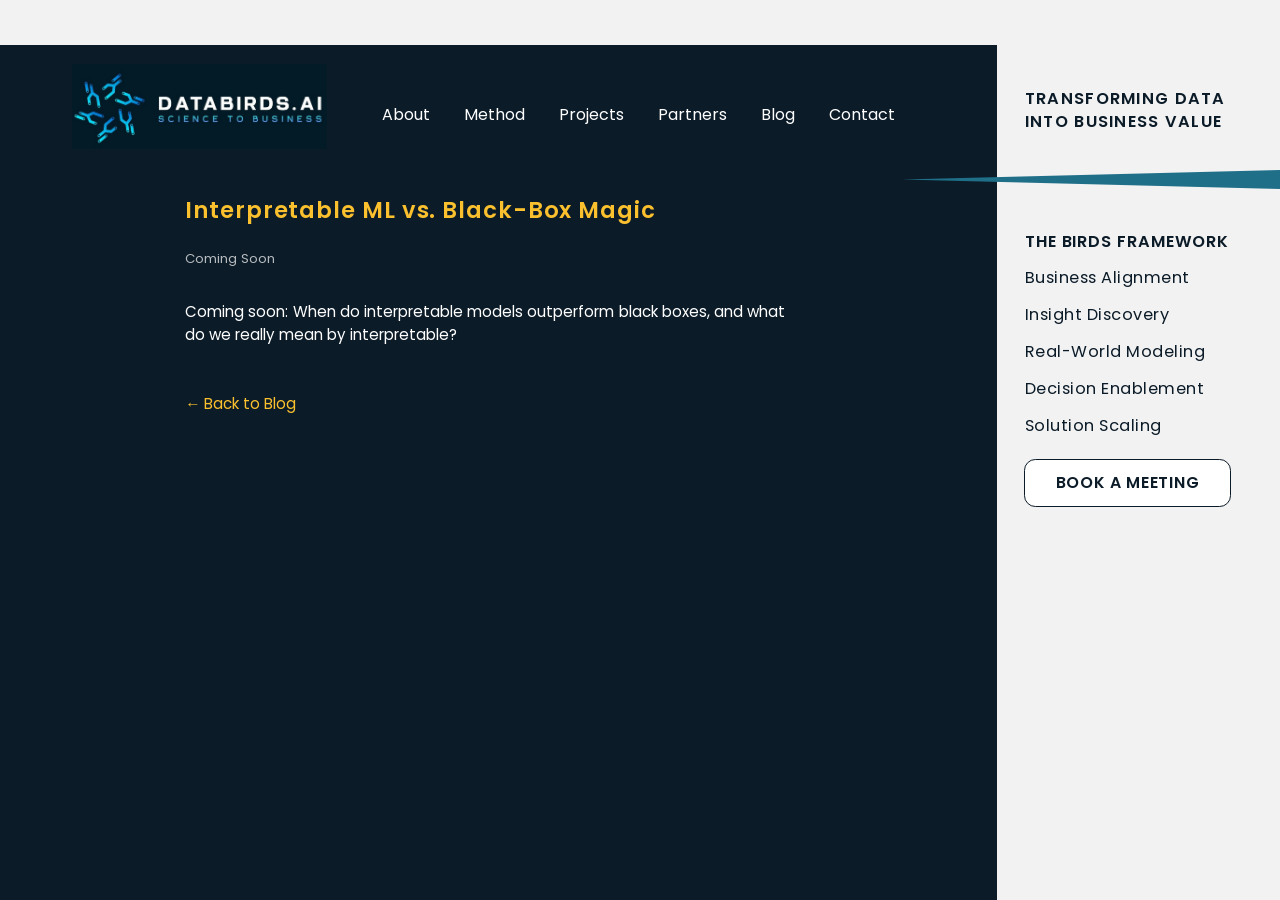
<file: blog-interpretable-ml-draft-to-delete.html>
<!DOCTYPE html>
<html lang="en">
<head>
  <meta charset="UTF-8">

  <!-- Google tag (gtag.js) -->
<script async src="https://www.googletagmanager.com/gtag/js?id=G-4C8NFT5X66"></script>
<script>
  window.dataLayer = window.dataLayer || [];
  function gtag(){dataLayer.push(arguments);}
  gtag('js', new Date());
  gtag('config', 'G-4C8NFT5X66');
</script>
  
  <title>Interpretable ML vs. Black-Box Magic | Quique</title>
  <meta name="viewport" content="width=device-width, initial-scale=1.0">

  <link href="https://fonts.googleapis.com/css2?family=Poppins:wght@300;400;600;700&display=swap" rel="stylesheet">
  <link rel="icon" type="image/png" href="favicon.png">

  <style>
    :root {
      --page-bg:#0b1b28;
      --accent:#f2f2f2;
      --font-main:'Poppins',sans-serif;

      --top-bar-height:12mm;

      --logo-width:255px;
      --logo-height:85px;
      --logo-top-offset:5mm;
      --logo-left-offset:19mm;

      --nav-top-offset:15mm;
      --nav-left-offset:110mm;
      --nav-gap:12mm;

      --right-bar-width:75mm;

      --triangle-color:#1f6f89;
    }

    html, body {
      margin:0;
      padding:0;
      background:var(--page-bg);
      font-family:var(--font-main);
      color:#fff;
      height:100%;
      overflow:hidden;
    }

    .top-bar {
      position:fixed;
      top:0;
      left:0;
      width:100%;
      height:var(--top-bar-height);
      background:var(--accent);
      z-index:9999999;
    }

    .logo-wrapper {
      position:fixed;
      top:calc(var(--top-bar-height) + var(--logo-top-offset));
      left:var(--logo-left-offset);
      width:var(--logo-width);
      height:var(--logo-height);
      z-index:9999999;
    }

    .logo {
      width:100%;
      height:100%;
      object-fit:cover;
      display:block;
    }

    .logo-overlay {
      position:absolute;
      top:0;
      left:0;
      width:100%;
      height:100%;
      background:transparent;
      cursor:pointer;
      z-index:10;
    }

    .nav-links {
      position:fixed;
      top:calc(var(--top-bar-height) + var(--nav-top-offset));
      left:calc(var(--nav-left-offset) - 15mm);
      display:flex;
      gap:var(--nav-gap);
      z-index:9999999;
    }

    .nav-links a {
      text-decoration:none;
      color:#ffffff;
      font-size:1.0rem;
      font-weight:400;
      cursor:pointer;
      position:relative;
    }

    .link-about     { left:calc(-3mm + 9mm); }
    .link-method    { left:calc(-6mm + 9mm); }
    .link-projects  { left:calc(-9mm + 9mm); }
    .link-partners  { left:calc(-12mm + 9mm); }
    .link-blog      { left:calc(-15mm + 9mm); }
    .link-contact   { left:calc(-18mm + 9mm); }

    .nav-links a:hover { opacity:0.65; }

    .right-bar {
      position:fixed;
      top:0;
      right:0;
      width:var(--right-bar-width);
      height:100vh;
      background:var(--accent);
      z-index:1;
      pointer-events:none;
    }

    .right-bar-text {
      position:fixed;
      top:23.3mm;
      right:12.5mm;
      width:calc(var(--right-bar-width) - 20mm);
      color:#0b1b28;
      font-size:4.3mm;
      font-weight:580;
      line-height:1.4;
      letter-spacing:0.34mm;
      text-align:left;
      z-index:9999999;
      pointer-events:none;
    }

    .overlay-transform {
      position:fixed;
      top:23.3mm;
      right:12.5mm;
      width:calc(var(--right-bar-width) - 20mm);
      height:12.1mm;
      background:transparent;
      cursor:pointer;
      z-index:999999;
    }

    .birds-header {
      position:fixed;
      top:61mm;
      right:12.5mm;
      width:calc(var(--right-bar-width) - 20mm);
      color:#0b1b28;
      font-size:4.3mm;
      font-weight:580;
      line-height:1.4;
      letter-spacing:0.24mm;
      text-align:left;
      z-index:9999999;
      pointer-events:none;
    }

    .birds-item {
      position:fixed;
      right:12.5mm;
      width:calc(var(--right-bar-width) - 20mm);
      color:#0b1b28;
      font-size:4.3mm;
      font-weight:400;
      line-height:1.4;
      letter-spacing:0.13mm;
      text-align:left;
      z-index:9999999;
      pointer-events:none;
    }

    #birds-1 { top:70.75mm; }
    #birds-2 { top:80.50mm; }
    #birds-3 { top:90.25mm; }
    #birds-4 { top:100.00mm; }
    #birds-5 { top:109.75mm; }

    .overlay-birds {
      position:fixed;
      top:61mm;
      right:12.5mm;
      width:calc(var(--right-bar-width) - 20mm);
      height:54.75mm;
      background:transparent;
      cursor:pointer;
      z-index:999999;
    }

    .meeting-button {
      position:fixed;
      top:121.5mm;
      right:13mm;
      height:12mm;
      line-height:12mm;
      padding:0 8mm;
      background:#ffffff;
      color:#0b1b28;
      border-radius:3mm;
      border:1px solid #0b1b28;
      font-size:0.99rem;
      font-weight:600;
      text-transform:uppercase;
      text-decoration:none;
      letter-spacing:0.05em;
      z-index:999999;
      cursor:pointer;
    }

    .top-triangle {
      position:fixed;
      top:45mm;
      right:0mm;
      width:100mm;
      height:5mm;
      background:var(--triangle-color);
      clip-path:polygon(100% 0, 0 50%, 100% 100%);
      z-index:5;
    }

    .content-area {
      position:fixed;
      left:22mm;
      top:43mm;
      right:var(--right-bar-width);
      bottom:0;
      overflow-y:auto;
      scrollbar-width:none;
      -ms-overflow-style:none;
      z-index:50;
    }

    .content-area::-webkit-scrollbar { width:0; height:0; }

    .article-wrapper {
      margin-top:8mm;
      margin-left:27mm;
      margin-right:20mm;
      max-width:60ch;
    }

    .article-title {
      font-size:6mm;
      font-weight:600;
      letter-spacing:0.24mm;
      margin:0 0 6mm 0;
    }

    .article-meta {
      font-size:3.5mm;
      opacity:0.7;
      margin:0 0 8mm 0;
    }

    .article-body p {
      font-size:4mm;
      line-height:1.55;
      margin:0 0 4mm 0;
      text-align:justify;
    }

    .back-link {
      display:inline-block;
      margin-top:8mm;
      color:#fbc02d;
      text-decoration:none;
      font-size:4mm;
      transition:opacity 0.2s;
    }

    .back-link:hover {
      opacity:0.7;
    }

    @keyframes softBlinkTwice{
      0%{opacity:1;}25%{opacity:.4;}
      50%{opacity:1;}75%{opacity:.4;}
      100%{opacity:1;}
    }
    .blink-now{animation:softBlinkTwice 1s ease-in-out;}

  </style>
  <link rel="stylesheet" href="mobile.css">
</head>

<body>

  <!-- MOBILE ELEMENTS -->
  <button class="hamburger" onclick="toggleMenu()" aria-label="Menu">
    <span></span>
    <span></span>
    <span></span>
  </button>

  <nav class="mobile-nav" id="mobileNav">
    <a href="about.html">About</a>
    <a href="birds.html">BIRDS Framework</a>
    <a href="projects.html">Projects</a>
    <a href="partners.html">Partners</a>
    <a href="blog.html">Blog</a>
    <a href="contact.html">Contact</a>
    <a href="https://calendly.com/quique-databirds/30min" target="_blank" class="nav-cta">Book a Meeting</a>
  </nav>

  <div class="mobile-tagline">TRANSFORMING DATA INTO BUSINESS VALUE</div>
  <!-- END MOBILE ELEMENTS -->

  <div class="top-bar"></div>

  <div class="logo-wrapper">
    <img src="logo.jpg" class="logo" alt="">
    <a href="index.html" class="logo-overlay"></a>
  </div>

  <div class="nav-links">
    <a href="about.html"     class="link-about">About</a>
    <a href="birds.html" class="link-method">Method</a>
    <a href="projects.html"  class="link-projects">Projects</a>
    <a href="partners.html"  class="link-partners">Partners</a>
    <a href="blog.html"      class="link-blog">Blog</a>
    <a href="contact.html"   class="link-contact">Contact</a>
  </div>

  <div class="right-bar"></div>
  <div class="top-triangle"></div>

  <div class="right-bar-text">
    TRANSFORMING DATA<br>INTO BUSINESS VALUE
  </div>

  <a href="https://calendly.com/quique-databirds/30min" target="_blank" class="overlay-transform"></a>
  
  <div class="birds-header">THE BIRDS FRAMEWORK</div>
  <div id="birds-1" class="birds-item">Business Alignment</div>
  <div id="birds-2" class="birds-item">Insight Discovery</div>
  <div id="birds-3" class="birds-item">Real-World Modeling</div>
  <div id="birds-4" class="birds-item">Decision Enablement</div>
  <div id="birds-5" class="birds-item">Solution Scaling</div>
  <a href="birds.html" class="overlay-birds"></a>

  <a href="https://calendly.com/quique-databirds/30min"
     target="_blank"
     class="meeting-button">
    BOOK A MEETING
  </a>

  <div class="content-area">
    <div class="article-wrapper">

      <h1 class="article-title" style="color:#fbc02d;">Interpretable ML vs. Black-Box Magic</h1>

      <p class="article-meta">Coming Soon</p>

      <div class="article-body">

        <p>
          Coming soon: When do interpretable models outperform black boxes, and what do we really mean by interpretable?
        </p>

      </div>

      <a href="blog.html" class="back-link">← Back to Blog</a>

      <div style="height:12mm;"></div>

    </div>
  </div>

  <script>
    window.addEventListener("load", () => {
      const btn = document.querySelector(".meeting-button");

      function blinkAll(){
        if (btn) btn.classList.add("blink-now");
        setTimeout(() => {
          if (btn) btn.classList.remove("blink-now");
        }, 1200);
      }

      setTimeout(() => {
        blinkAll();
        setInterval(blinkAll, 15000);
      }, 10000);
    });

    function toggleMenu() {
      const nav = document.getElementById('mobileNav');
      const hamburger = document.querySelector('.hamburger');
      nav.classList.toggle('active');
      hamburger.classList.toggle('active');
    }

    document.querySelectorAll('.mobile-nav a').forEach(link => {
      link.addEventListener('click', () => {
        document.getElementById('mobileNav').classList.remove('active');
        document.querySelector('.hamburger').classList.remove('active');
      });
    });
  </script>

  <a href="https://calendly.com/quique-databirds/30min" target="_blank" class="mobile-cta">Book a Meeting</a>

</body>
</html>
</file>
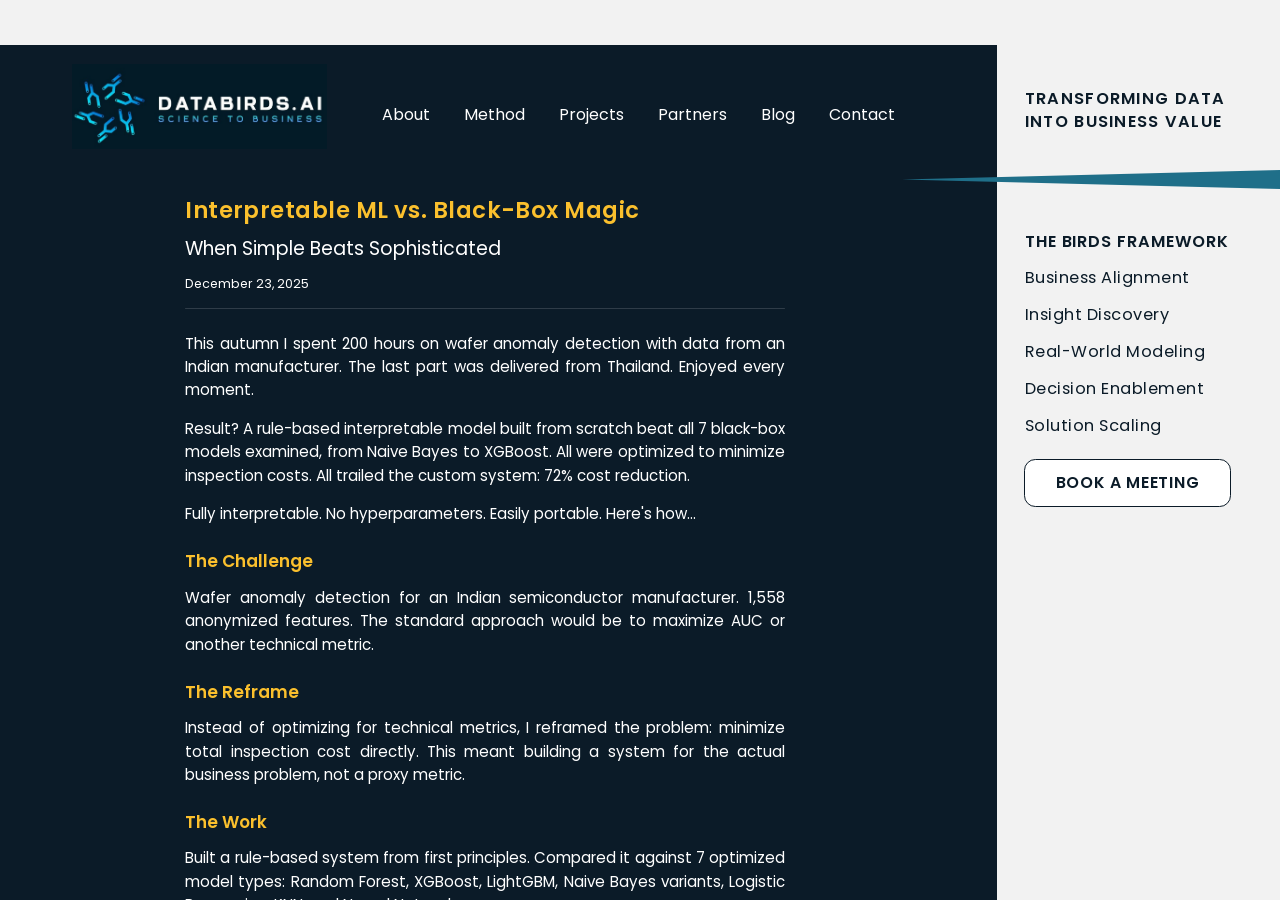
<file: blog-interpretable-ml.html>
<!DOCTYPE html>
<html lang="en">
<head>
  <meta charset="UTF-8">

  <!-- Google tag (gtag.js) -->
<script async src="https://www.googletagmanager.com/gtag/js?id=G-4C8NFT5X66"></script>
<script>
  window.dataLayer = window.dataLayer || [];
  function gtag(){dataLayer.push(arguments);}
  gtag('js', new Date());
  gtag('config', 'G-4C8NFT5X66');
</script>

  <title>Interpretable ML vs. Black-Box Magic | Quique</title>
  <meta name="viewport" content="width=device-width, initial-scale=1.0">

  <link href="https://fonts.googleapis.com/css2?family=Poppins:wght@300;400;600;700&display=swap" rel="stylesheet">
  <link rel="icon" type="image/png" href="favicon.png">

  <style>
    :root {
      --page-bg:#0b1b28;
      --accent:#f2f2f2;
      --font-main:'Poppins',sans-serif;

      --top-bar-height:12mm;

      --logo-width:67.5mm;
      --logo-height:22.5mm;
      --logo-top-offset:5mm;
      --logo-left-offset:19mm;

      --nav-top-offset:15mm;
      --nav-left-offset:110mm;
      --nav-gap:12mm;

      --right-bar-width:75mm;

      --triangle-color:#1f6f89;
    }

    html, body {
      margin:0;
      padding:0;
      background:var(--page-bg);
      font-family:var(--font-main);
      color:#fff;
      height:100%;
      overflow:hidden;
    }

    .top-bar {
      position:fixed;
      top:0;
      left:0;
      width:100%;
      height:var(--top-bar-height);
      background:var(--accent);
      z-index:9999999;
    }

    .logo-wrapper {
      position:fixed;
      top:calc(var(--top-bar-height) + var(--logo-top-offset));
      left:var(--logo-left-offset);
      width:var(--logo-width);
      height:var(--logo-height);
      z-index:9999999;
    }

    .logo {
      width:100%;
      height:100%;
      object-fit:cover;
      display:block;
    }

    .logo-overlay {
      position:absolute;
      top:0;
      left:0;
      width:100%;
      height:100%;
      background:transparent;
      cursor:pointer;
      z-index:10;
    }

    .nav-links {
      position:fixed;
      top:calc(var(--top-bar-height) + var(--nav-top-offset));
      left:calc(var(--nav-left-offset) - 15mm);
      display:flex;
      gap:var(--nav-gap);
      z-index:9999999;
    }

    .nav-links a {
      text-decoration:none;
      color:#ffffff;
      font-size:1.0rem;
      font-weight:400;
      cursor:pointer;
      position:relative;
    }

    .link-about     { left:calc(-3mm + 9mm); }
    .link-method    { left:calc(-6mm + 9mm); }
    .link-projects  { left:calc(-9mm + 9mm); }
    .link-partners  { left:calc(-12mm + 9mm); }
    .link-blog      { left:calc(-15mm + 9mm); }
    .link-contact   { left:calc(-18mm + 9mm); }

    .nav-links a:hover { opacity:0.65; }

    .right-bar {
      position:fixed;
      top:0;
      right:0;
      width:var(--right-bar-width);
      height:100vh;
      background:var(--accent);
      z-index:1;
      pointer-events:none;
    }

    .right-bar-text {
      position:fixed;
      top:23.3mm;
      right:12.5mm;
      width:calc(var(--right-bar-width) - 20mm);
      color:#0b1b28;
      font-size:4.3mm;
      font-weight:580;
      line-height:1.4;
      letter-spacing:0.34mm;
      text-align:left;
      z-index:9999999;
      pointer-events:none;
    }

    .overlay-transform {
      position:fixed;
      top:23.3mm;
      right:12.5mm;
      width:calc(var(--right-bar-width) - 20mm);
      height:12.1mm;
      background:transparent;
      cursor:pointer;
      z-index:999999;
    }

    .birds-header {
      position:fixed;
      top:61mm;
      right:12.5mm;
      width:calc(var(--right-bar-width) - 20mm);
      color:#0b1b28;
      font-size:4.3mm;
      font-weight:580;
      line-height:1.4;
      letter-spacing:0.24mm;
      text-align:left;
      z-index:9999999;
      pointer-events:none;
    }

    .birds-item {
      position:fixed;
      right:12.5mm;
      width:calc(var(--right-bar-width) - 20mm);
      color:#0b1b28;
      font-size:4.3mm;
      font-weight:400;
      line-height:1.4;
      letter-spacing:0.13mm;
      text-align:left;
      z-index:9999999;
      pointer-events:none;
    }

    #birds-1 { top:70.75mm; }
    #birds-2 { top:80.50mm; }
    #birds-3 { top:90.25mm; }
    #birds-4 { top:100.00mm; }
    #birds-5 { top:109.75mm; }

    .overlay-birds {
      position:fixed;
      top:61mm;
      right:12.5mm;
      width:calc(var(--right-bar-width) - 20mm);
      height:54.75mm;
      background:transparent;
      cursor:pointer;
      z-index:999999;
    }

    .meeting-button {
      position:fixed;
      top:121.5mm;
      right:13mm;
      height:12mm;
      line-height:12mm;
      padding:0 8mm;
      background:#ffffff;
      color:#0b1b28;
      border-radius:3mm;
      border:1px solid #0b1b28;
      font-size:0.99rem;
      font-weight:600;
      text-transform:uppercase;
      text-decoration:none;
      letter-spacing:0.05em;
      z-index:999999;
      cursor:pointer;
    }

    .top-triangle {
      position:fixed;
      top:45mm;
      right:0mm;
      width:100mm;
      height:5mm;
      background:var(--triangle-color);
      clip-path:polygon(100% 0, 0 50%, 100% 100%);
      z-index:5;
    }

    .content-area {
      position:fixed;
      left:22mm;
      top:43mm;
      right:var(--right-bar-width);
      bottom:0;
      overflow-y:auto;
      scrollbar-width:none;
      -ms-overflow-style:none;
      z-index:50;
    }

    .content-area::-webkit-scrollbar { width:0; height:0; }

    .article-wrapper {
      margin-top:8mm;
      margin-left:27mm;
      margin-right:20mm;
      max-width:60ch;
    }

    .article-title-main {
      font-size:6mm;
      font-weight:600;
      letter-spacing:0.12mm;
      margin:0 0 2mm 0;
    }

    .article-title-sub {
      font-size:5mm;
      font-weight:400;
      margin:0 0 3mm 0;
    }

    .article-meta {
      font-size:3.3mm;
      opacity:0.7;
      margin:0 0 4mm 0;
    }

    .article-divider {
      height:0.3mm;
      background:rgba(255,255,255,0.15);
      border-radius:1mm;
      margin:0 0 6mm 0;
    }

    .article-body p {
      font-size:4mm;
      line-height:1.55;
      margin:0 0 4mm 0;
      hyphens:auto;
      text-align:justify;
    }

    .article-body h3 {
      font-size:4.5mm;
      font-weight:600;
      color:#fbc02d;
      margin:6mm 0 3mm 0;
    }

    .article-body ul {
      font-size:4mm;
      line-height:1.55;
      margin:0 0 4mm 0;
      padding-left:6mm;
      list-style:none;
    }

    .article-body li {
      margin-bottom:2mm;
      position:relative;
      padding-left:4mm;
    }

    .article-body li::before {
      content:"•";
      position:absolute;
      left:0;
      color:#fbc02d;
    }

    .back-link {
      display:inline-block;
      margin-top:6mm;
      color:#fbc02d;
      text-decoration:none;
      font-size:4mm;
      transition:opacity 0.2s;
    }

    .back-link:hover {
      opacity:0.7;
    }

    .reveal {
      opacity:0;
      transform:translateY(6mm);
      transition:opacity 0.7s ease-out, transform 0.7s ease-out;
    }

    .reveal.visible {
      opacity:1;
      transform:translateY(0);
    }

    @keyframes softBlinkTwice{
      0%{opacity:1;}25%{opacity:.4;}
      50%{opacity:1;}75%{opacity:.4;}
      100%{opacity:1;}
    }
    .blink-now{animation:softBlinkTwice 1s ease-in-out;}
  </style>
  <link rel="stylesheet" href="mobile.css">
</head>

<body>

  <!-- MOBILE ELEMENTS -->
  <button class="hamburger" onclick="toggleMenu()" aria-label="Menu">
    <span></span>
    <span></span>
    <span></span>
  </button>

  <nav class="mobile-nav" id="mobileNav">
    <a href="about.html">About</a>
    <a href="birds.html">BIRDS Framework</a>
    <a href="projects.html">Projects</a>
    <a href="partners.html">Partners</a>
    <a href="blog.html">Blog</a>
    <a href="contact.html">Contact</a>
    <a href="https://calendly.com/quique-databirds/30min" target="_blank" class="nav-cta">Book a Meeting</a>
  </nav>

  <div class="mobile-tagline">TRANSFORMING DATA INTO BUSINESS VALUE</div>
  <!-- END MOBILE ELEMENTS -->

  <div class="top-bar"></div>

  <div class="logo-wrapper">
    <img src="logo.jpg" class="logo" alt="">
    <a href="index.html" class="logo-overlay"></a>
  </div>

  <div class="nav-links">
    <a href="about.html"     class="link-about">About</a>
    <a href="birds.html" class="link-method">Method</a>
    <a href="projects.html"  class="link-projects">Projects</a>
    <a href="partners.html"  class="link-partners">Partners</a>
    <a href="blog.html"      class="link-blog">Blog</a>
    <a href="contact.html"   class="link-contact">Contact</a>
  </div>

  <div class="right-bar"></div>

  <div class="top-triangle"></div>

  <div class="right-bar-text">
    TRANSFORMING DATA<br>INTO BUSINESS VALUE
  </div>

  <a href="https://calendly.com/quique-databirds/30min" target="_blank" class="overlay-transform"></a>

  <div class="birds-header">THE BIRDS FRAMEWORK</div>

  <div id="birds-1" class="birds-item">Business Alignment</div>
  <div id="birds-2" class="birds-item">Insight Discovery</div>
  <div id="birds-3" class="birds-item">Real-World Modeling</div>
  <div id="birds-4" class="birds-item">Decision Enablement</div>
  <div id="birds-5" class="birds-item">Solution Scaling</div>

  <a href="birds.html" class="overlay-birds"></a>

  <a href="https://calendly.com/quique-databirds/30min"
     target="_blank"
     class="meeting-button">
    BOOK A MEETING
  </a>

  <div class="content-area">
    <div class="article-wrapper">
      <h1 class="article-title-main reveal" style="color:#fbc02d;">Interpretable ML vs. Black-Box Magic</h1>
      <h2 class="article-title-sub reveal">When Simple Beats Sophisticated</h2>
      <div class="article-meta reveal">December 23, 2025</div>
      <div class="article-divider reveal"></div>

      <div class="article-body">

        <p class="reveal">
          This autumn I spent 200 hours on wafer anomaly detection with data from an Indian manufacturer. 
          The last part was delivered from Thailand. Enjoyed every moment.
        </p>

        <p class="reveal">
          Result? A rule-based interpretable model built from scratch beat all 7 black-box models 
          examined, from Naive Bayes to XGBoost. All were optimized to minimize inspection costs. 
          All trailed the custom system: 72% cost reduction.
        </p>

        <p class="reveal">
          Fully interpretable. No hyperparameters. Easily portable. Here's how...
        </p>

        <h3 class="reveal">The Challenge</h3>

        <p class="reveal">
          Wafer anomaly detection for an Indian semiconductor manufacturer. 1,558 anonymized features. 
          The standard approach would be to maximize AUC or another technical metric.
        </p>

        <h3 class="reveal">The Reframe</h3>

        <p class="reveal">
          Instead of optimizing for technical metrics, I reframed the problem: minimize total inspection 
          cost directly. This meant building a system for the actual business problem, not a proxy metric.
        </p>

        <h3 class="reveal">The Work</h3>

        <p class="reveal">
          Built a rule-based system from first principles. Compared it against 7 optimized model types: 
          Random Forest, XGBoost, LightGBM, Naive Bayes variants, Logistic Regression, KNN, and Neural Network.
        </p>

        <h3 class="reveal">Results</h3>

        <p class="reveal">
          The rule-based system is superior:
        </p>

        <ul class="reveal">
          <li>72% cost reduction vs. manual inspection</li>
          <li>87% recall, 42% precision, 17% inspection load</li>
          <li>Fully interpretable, every flag explained</li>
          <li>No hyperparameters, robust to overfitting</li>
          <li>Efficient, easy to deploy, easy to adapt</li>
          <li>Stable across seeds, folds, and temporal splits</li>
          <li>Consistent results on cost sensitivity analysis</li>
        </ul>

        <h3 class="reveal">Why It Matters</h3>

        <p class="reveal">
          The best model is also the simplest. It was built for the actual business problem. 
          Interpretability isn't a tradeoff. It's a feature.
        </p>

        <p class="reveal">
          Does this sounds interesting, impossible, or wrong? Let me know.<br>
          <a href="mailto:quique@databirds.ai?bcc=quique.feldfogel@gmail.com"
             style="color:#fbc02d; text-decoration:none; font-weight:400; display:inline-block;">
             quique@databirds.ai
          </a>
        </p>

        <a href="blog.html" class="back-link reveal">← Back to Blog</a>

        <div style="height:10mm;"></div>

      </div>
    </div>
  </div>

  <script>
    const content = document.querySelector('.content-area');

    window.addEventListener('wheel', (e) => {
      content.scrollTop += e.deltaY;
    }, { passive:true });

    window.addEventListener('keydown', (e) => {
      if (e.key === 'ArrowDown') content.scrollTop += 40;
      if (e.key === 'ArrowUp')   content.scrollTop -= 40;
      if (e.key === 'PageDown')  content.scrollTop += 400;
      if (e.key === 'PageUp')    content.scrollTop -= 400;
      if (e.key === ' ')         content.scrollTop += 400;
    });

    const observer = new IntersectionObserver((entries)=>{
      entries.forEach(entry=>{
        if(entry.isIntersecting){
          entry.target.classList.add('visible');
        }
      });
    },{
      root: document.querySelector('.content-area'),
      threshold: 0.1
    });

    document.querySelectorAll('.reveal').forEach((el, index)=>{
      el.style.transitionDelay = (index * 80) + "ms";
      observer.observe(el);
    });

    window.addEventListener("load", () => {
      const btn = document.querySelector(".meeting-button");

      function blinkAll(){
        if (btn) btn.classList.add("blink-now");
        setTimeout(() => {
          if (btn) btn.classList.remove("blink-now");
        }, 1200);
      }

      setTimeout(() => {
        blinkAll();
        setInterval(blinkAll, 15000);
      }, 10000);
    });

    function toggleMenu() {
      const nav = document.getElementById('mobileNav');
      const hamburger = document.querySelector('.hamburger');
      nav.classList.toggle('active');
      hamburger.classList.toggle('active');
    }

    document.querySelectorAll('.mobile-nav a').forEach(link => {
      link.addEventListener('click', () => {
        document.getElementById('mobileNav').classList.remove('active');
        document.querySelector('.hamburger').classList.remove('active');
      });
    });
  </script>

  <a href="https://calendly.com/quique-databirds/30min" target="_blank" class="mobile-cta">Book a Meeting</a>

</body>
</html>
</file>
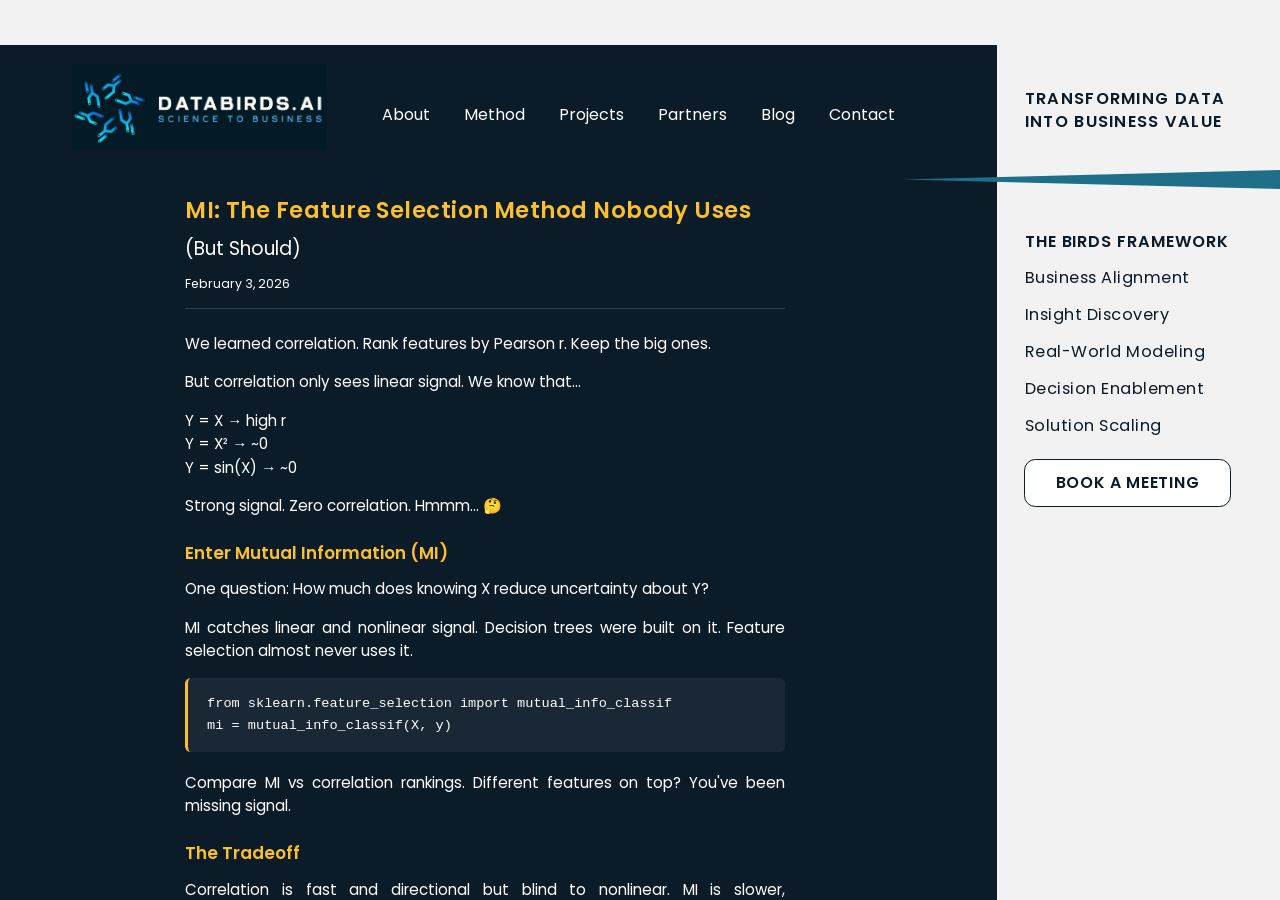
<file: blog-mi.html>
<!DOCTYPE html>
<html lang="en">
<head>
  <meta charset="UTF-8">

  <!-- Google tag (gtag.js) -->
<script async src="https://www.googletagmanager.com/gtag/js?id=G-4C8NFT5X66"></script>
<script>
  window.dataLayer = window.dataLayer || [];
  function gtag(){dataLayer.push(arguments);}
  gtag('js', new Date());
  gtag('config', 'G-4C8NFT5X66');
</script>

  <title>MI: The Feature Selection Method Nobody Uses | Quique</title>
  <meta name="viewport" content="width=device-width, initial-scale=1.0">

  <link href="https://fonts.googleapis.com/css2?family=Poppins:wght@300;400;600;700&display=swap" rel="stylesheet">
  <link rel="icon" type="image/png" href="favicon.png">

  <style>
    :root {
      --page-bg:#0b1b28;
      --accent:#f2f2f2;
      --font-main:'Poppins',sans-serif;

      --top-bar-height:12mm;

      --logo-width:67.5mm;
      --logo-height:22.5mm;
      --logo-top-offset:5mm;
      --logo-left-offset:19mm;

      --nav-top-offset:15mm;
      --nav-left-offset:110mm;
      --nav-gap:12mm;

      --right-bar-width:75mm;

      --triangle-color:#1f6f89;
    }

    html, body {
      margin:0;
      padding:0;
      background:var(--page-bg);
      font-family:var(--font-main);
      color:#fff;
      height:100%;
      overflow:hidden;
    }

    .top-bar {
      position:fixed;
      top:0;
      left:0;
      width:100%;
      height:var(--top-bar-height);
      background:var(--accent);
      z-index:9999999;
    }

    .logo-wrapper {
      position:fixed;
      top:calc(var(--top-bar-height) + var(--logo-top-offset));
      left:var(--logo-left-offset);
      width:var(--logo-width);
      height:var(--logo-height);
      z-index:9999999;
    }

    .logo {
      width:100%;
      height:100%;
      object-fit:cover;
      display:block;
    }

    .logo-overlay {
      position:absolute;
      top:0;
      left:0;
      width:100%;
      height:100%;
      background:transparent;
      cursor:pointer;
      z-index:10;
    }

    .nav-links {
      position:fixed;
      top:calc(var(--top-bar-height) + var(--nav-top-offset));
      left:calc(var(--nav-left-offset) - 15mm);
      display:flex;
      gap:var(--nav-gap);
      z-index:9999999;
    }

    .nav-links a {
      text-decoration:none;
      color:#ffffff;
      font-size:1.0rem;
      font-weight:400;
      cursor:pointer;
      position:relative;
    }

    .link-about     { left:calc(-3mm + 9mm); }
    .link-method    { left:calc(-6mm + 9mm); }
    .link-projects  { left:calc(-9mm + 9mm); }
    .link-partners  { left:calc(-12mm + 9mm); }
    .link-blog      { left:calc(-15mm + 9mm); }
    .link-contact   { left:calc(-18mm + 9mm); }

    .nav-links a:hover { opacity:0.65; }

    .right-bar {
      position:fixed;
      top:0;
      right:0;
      width:var(--right-bar-width);
      height:100vh;
      background:var(--accent);
      z-index:1;
      pointer-events:none;
    }

    .right-bar-text {
      position:fixed;
      top:23.3mm;
      right:12.5mm;
      width:calc(var(--right-bar-width) - 20mm);
      color:#0b1b28;
      font-size:4.3mm;
      font-weight:580;
      line-height:1.4;
      letter-spacing:0.34mm;
      text-align:left;
      z-index:9999999;
      pointer-events:none;
    }

    .overlay-transform {
      position:fixed;
      top:23.3mm;
      right:12.5mm;
      width:calc(var(--right-bar-width) - 20mm);
      height:12.1mm;
      background:transparent;
      cursor:pointer;
      z-index:999999;
    }

    .birds-header {
      position:fixed;
      top:61mm;
      right:12.5mm;
      width:calc(var(--right-bar-width) - 20mm);
      color:#0b1b28;
      font-size:4.3mm;
      font-weight:580;
      line-height:1.4;
      letter-spacing:0.24mm;
      text-align:left;
      z-index:9999999;
      pointer-events:none;
    }

    .birds-item {
      position:fixed;
      right:12.5mm;
      width:calc(var(--right-bar-width) - 20mm);
      color:#0b1b28;
      font-size:4.3mm;
      font-weight:400;
      line-height:1.4;
      letter-spacing:0.13mm;
      text-align:left;
      z-index:9999999;
      pointer-events:none;
    }

    #birds-1 { top:70.75mm; }
    #birds-2 { top:80.50mm; }
    #birds-3 { top:90.25mm; }
    #birds-4 { top:100.00mm; }
    #birds-5 { top:109.75mm; }

    .overlay-birds {
      position:fixed;
      top:61mm;
      right:12.5mm;
      width:calc(var(--right-bar-width) - 20mm);
      height:54.75mm;
      background:transparent;
      cursor:pointer;
      z-index:999999;
    }

    .meeting-button {
      position:fixed;
      top:121.5mm;
      right:13mm;
      height:12mm;
      line-height:12mm;
      padding:0 8mm;
      background:#ffffff;
      color:#0b1b28;
      border-radius:3mm;
      border:1px solid #0b1b28;
      font-size:0.99rem;
      font-weight:600;
      text-transform:uppercase;
      text-decoration:none;
      letter-spacing:0.05em;
      z-index:999999;
      cursor:pointer;
    }

    .top-triangle {
      position:fixed;
      top:45mm;
      right:0mm;
      width:100mm;
      height:5mm;
      background:var(--triangle-color);
      clip-path:polygon(100% 0, 0 50%, 100% 100%);
      z-index:5;
    }

    .content-area {
      position:fixed;
      left:22mm;
      top:43mm;
      right:var(--right-bar-width);
      bottom:0;
      overflow-y:auto;
      scrollbar-width:none;
      -ms-overflow-style:none;
      z-index:50;
    }

    .content-area::-webkit-scrollbar { width:0; height:0; }

    .article-wrapper {
      margin-top:8mm;
      margin-left:27mm;
      margin-right:20mm;
      max-width:60ch;
    }

    .article-title-main {
      font-size:6mm;
      font-weight:600;
      letter-spacing:0.12mm;
      margin:0 0 2mm 0;
    }

    .article-title-sub {
      font-size:5mm;
      font-weight:400;
      margin:0 0 3mm 0;
    }

    .article-meta {
      font-size:3.3mm;
      opacity:0.7;
      margin:0 0 4mm 0;
    }

    .article-divider {
      height:0.3mm;
      background:rgba(255,255,255,0.15);
      border-radius:1mm;
      margin:0 0 6mm 0;
    }

    .article-body p {
      font-size:4mm;
      line-height:1.55;
      margin:0 0 4mm 0;
      hyphens:auto;
      text-align:justify;
    }

    .article-body h3 {
      font-size:4.5mm;
      font-weight:600;
      color:#fbc02d;
      margin:6mm 0 3mm 0;
    }

    .article-body ul {
      font-size:4mm;
      line-height:1.55;
      margin:0 0 4mm 0;
      padding-left:6mm;
      list-style:none;
    }

    .article-body li {
      margin-bottom:2mm;
      position:relative;
      padding-left:4mm;
    }

    .article-body li::before {
      content:"•";
      position:absolute;
      left:0;
      color:#fbc02d;
    }

    .article-body code {
      font-family:'Courier New', monospace;
      font-size:3.6mm;
      background:rgba(255,255,255,0.08);
      padding:0.5mm 1.5mm;
      border-radius:1mm;
    }

    .article-body pre {
      background:rgba(255,255,255,0.06);
      border-left:1mm solid #fbc02d;
      padding:4mm 5mm;
      margin:3mm 0 5mm 0;
      border-radius:1.5mm;
      overflow-x:auto;
      font-family:'Courier New', monospace;
      font-size:3.6mm;
      line-height:1.6;
    }

    .back-link {
      display:inline-block;
      margin-top:6mm;
      color:#fbc02d;
      text-decoration:none;
      font-size:4mm;
      transition:opacity 0.2s;
    }

    .back-link:hover {
      opacity:0.7;
    }

    .reveal {
      opacity:0;
      transform:translateY(6mm);
      transition:opacity 0.7s ease-out, transform 0.7s ease-out;
    }

    .reveal.visible {
      opacity:1;
      transform:translateY(0);
    }

    @keyframes softBlinkTwice{
      0%{opacity:1;}25%{opacity:.4;}
      50%{opacity:1;}75%{opacity:.4;}
      100%{opacity:1;}
    }
    .blink-now{animation:softBlinkTwice 1s ease-in-out;}
  </style>
  <link rel="stylesheet" href="mobile.css">
</head>

<body>

  <!-- MOBILE ELEMENTS -->
  <button class="hamburger" onclick="toggleMenu()" aria-label="Menu">
    <span></span>
    <span></span>
    <span></span>
  </button>

  <nav class="mobile-nav" id="mobileNav">
    <a href="about.html">About</a>
    <a href="birds.html">BIRDS Framework</a>
    <a href="projects.html">Projects</a>
    <a href="partners.html">Partners</a>
    <a href="blog.html">Blog</a>
    <a href="contact.html">Contact</a>
    <a href="https://calendly.com/quique-databirds/30min" target="_blank" class="nav-cta">Book a Meeting</a>
  </nav>

  <div class="mobile-tagline">TRANSFORMING DATA INTO BUSINESS VALUE</div>
  <!-- END MOBILE ELEMENTS -->

  <div class="top-bar"></div>

  <div class="logo-wrapper">
    <img src="logo.jpg" class="logo" alt="">
    <a href="index.html" class="logo-overlay"></a>
  </div>

  <div class="nav-links">
    <a href="about.html"     class="link-about">About</a>
    <a href="birds.html" class="link-method">Method</a>
    <a href="projects.html"  class="link-projects">Projects</a>
    <a href="partners.html"  class="link-partners">Partners</a>
    <a href="blog.html"      class="link-blog">Blog</a>
    <a href="contact.html"   class="link-contact">Contact</a>
  </div>

  <div class="right-bar"></div>

  <div class="top-triangle"></div>

  <div class="right-bar-text">
    TRANSFORMING DATA<br>INTO BUSINESS VALUE
  </div>

  <a href="https://calendly.com/quique-databirds/30min" target="_blank" class="overlay-transform"></a>

  <div class="birds-header">THE BIRDS FRAMEWORK</div>

  <div id="birds-1" class="birds-item">Business Alignment</div>
  <div id="birds-2" class="birds-item">Insight Discovery</div>
  <div id="birds-3" class="birds-item">Real-World Modeling</div>
  <div id="birds-4" class="birds-item">Decision Enablement</div>
  <div id="birds-5" class="birds-item">Solution Scaling</div>

  <a href="birds.html" class="overlay-birds"></a>

  <a href="https://calendly.com/quique-databirds/30min"
     target="_blank"
     class="meeting-button">
    BOOK A MEETING
  </a>

  <div class="content-area">
    <div class="article-wrapper">
      <h1 class="article-title-main reveal" style="color:#fbc02d;">MI: The Feature Selection Method Nobody Uses</h1>
      <h2 class="article-title-sub reveal">(But Should)</h2>
      <div class="article-meta reveal">February 3, 2026</div>
      <div class="article-divider reveal"></div>

      <div class="article-body">

        <p class="reveal">
          We learned correlation. Rank features by Pearson r. Keep the big ones.
        </p>

        <p class="reveal">
          But correlation only sees linear signal. We know that&hellip;
        </p>

        <p class="reveal">
          Y = X &rarr; high r<br>
          Y = X&sup2; &rarr; ~0<br>
          Y = sin(X) &rarr; ~0
        </p>

        <p class="reveal">
          Strong signal. Zero correlation. Hmmm&hellip; &#129300;
        </p>

        <h3 class="reveal">Enter Mutual Information (MI)</h3>

        <p class="reveal">
          One question: How much does knowing X reduce uncertainty about Y?
        </p>

        <p class="reveal">
          MI catches linear and nonlinear signal. Decision trees were built on it. 
          Feature selection almost never uses it.
        </p>

        <pre class="reveal">from sklearn.feature_selection import mutual_info_classif
mi = mutual_info_classif(X, y)</pre>

        <p class="reveal">
          Compare MI vs correlation rankings. Different features on top? 
          You've been missing signal.
        </p>

        <h3 class="reveal">The Tradeoff</h3>

        <p class="reveal">
          Correlation is fast and directional but blind to nonlinear. 
          MI is slower, directionless, but catches everything. 
          If correlation missed it and MI caught it, direction didn't exist. 
          That's why MI matters.
        </p>

        <p class="reveal">
          MI has been around since 1948. Try it.
        </p>

        <p class="reveal">
          <a href="mailto:quique@databirds.ai?bcc=quique.feldfogel@gmail.com"
             style="color:#fbc02d; text-decoration:none; font-weight:400; display:inline-block;">
             quique@databirds.ai
          </a>
        </p>

        <a href="blog.html" class="back-link reveal">&larr; Back to Blog</a>

        <div style="height:10mm;"></div>

      </div>
    </div>
  </div>

  <script>
    const content = document.querySelector('.content-area');

    window.addEventListener('wheel', (e) => {
      content.scrollTop += e.deltaY;
    }, { passive:true });

    window.addEventListener('keydown', (e) => {
      if (e.key === 'ArrowDown') content.scrollTop += 40;
      if (e.key === 'ArrowUp')   content.scrollTop -= 40;
      if (e.key === 'PageDown')  content.scrollTop += 400;
      if (e.key === 'PageUp')    content.scrollTop -= 400;
      if (e.key === ' ')         content.scrollTop += 400;
    });

    const observer = new IntersectionObserver((entries)=>{
      entries.forEach(entry=>{
        if(entry.isIntersecting){
          entry.target.classList.add('visible');
        }
      });
    },{
      root: document.querySelector('.content-area'),
      threshold: 0.1
    });

    document.querySelectorAll('.reveal').forEach((el, index)=>{
      el.style.transitionDelay = (index * 80) + "ms";
      observer.observe(el);
    });

    window.addEventListener("load", () => {
      const btn = document.querySelector(".meeting-button");

      function blinkAll(){
        if (btn) btn.classList.add("blink-now");
        setTimeout(() => {
          if (btn) btn.classList.remove("blink-now");
        }, 1200);
      }

      setTimeout(() => {
        blinkAll();
        setInterval(blinkAll, 15000);
      }, 10000);
    });

    function toggleMenu() {
      const nav = document.getElementById('mobileNav');
      const hamburger = document.querySelector('.hamburger');
      nav.classList.toggle('active');
      hamburger.classList.toggle('active');
    }

    document.querySelectorAll('.mobile-nav a').forEach(link => {
      link.addEventListener('click', () => {
        document.getElementById('mobileNav').classList.remove('active');
        document.querySelector('.hamburger').classList.remove('active');
      });
    });
  </script>

  <a href="https://calendly.com/quique-databirds/30min" target="_blank" class="mobile-cta">Book a Meeting</a>

</body>
</html>
</file>
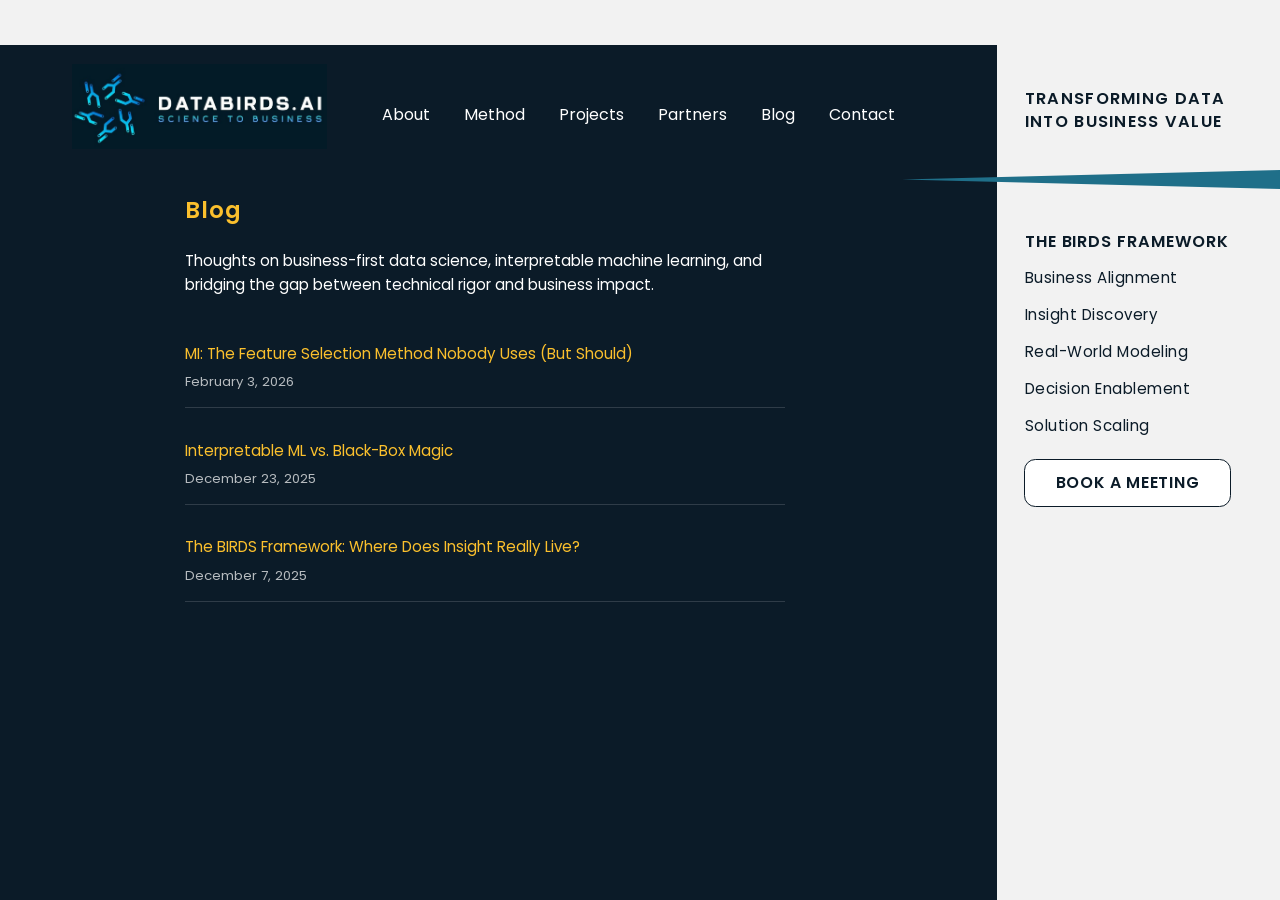
<file: blog.html>
<!DOCTYPE html>
<html lang="en">
<head>
  <meta charset="UTF-8">

  <!-- Google tag (gtag.js) -->
<script async src="https://www.googletagmanager.com/gtag/js?id=G-4C8NFT5X66"></script>
<script>
  window.dataLayer = window.dataLayer || [];
  function gtag(){dataLayer.push(arguments);}
  gtag('js', new Date());
  gtag('config', 'G-4C8NFT5X66');
</script>
  
  <title>Blog | Quique</title>
  <meta name="viewport" content="width=device-width, initial-scale=1.0">

  <link href="https://fonts.googleapis.com/css2?family=Poppins:wght@300;400;600;700&display=swap" rel="stylesheet">
  <link rel="icon" type="image/png" href="favicon.png">

  <style>
    :root {
      --page-bg:#0b1b28;
      --accent:#f2f2f2;
      --font-main:'Poppins',sans-serif;

      --top-bar-height:12mm;

      --logo-width:255px;
      --logo-height:85px;
      --logo-top-offset:5mm;
      --logo-left-offset:19mm;

      --nav-top-offset:15mm;
      --nav-left-offset:110mm;
      --nav-gap:12mm;

      --right-bar-width:75mm;

      --triangle-color:#1f6f89;
    }

    html, body {
      margin:0;
      padding:0;
      background:var(--page-bg);
      font-family:var(--font-main);
      color:#fff;
      height:100%;
      overflow:hidden;
    }

    .top-bar {
      position:fixed;
      top:0;
      left:0;
      width:100%;
      height:var(--top-bar-height);
      background:var(--accent);
      z-index:9999999;
    }

    .logo-wrapper {
      position:fixed;
      top:calc(var(--top-bar-height) + var(--logo-top-offset));
      left:var(--logo-left-offset);
      width:var(--logo-width);
      height:var(--logo-height);
      z-index:9999999;
    }

    .logo {
      width:100%;
      height:100%;
      object-fit:cover;
      display:block;
    }

    .logo-overlay {
      position:absolute;
      top:0;
      left:0;
      width:100%;
      height:100%;
      background:transparent;
      cursor:pointer;
      z-index:10;
    }

    .nav-links {
      position:fixed;
      top:calc(var(--top-bar-height) + var(--nav-top-offset));
      left:calc(var(--nav-left-offset) - 15mm);
      display:flex;
      gap:var(--nav-gap);
      z-index:9999999;
    }

    .nav-links a {
      text-decoration:none;
      color:#ffffff;
      font-size:1.0rem;
      font-weight:400;
      cursor:pointer;
      position:relative;
    }

    .link-about     { left:calc(-3mm + 9mm); }
    .link-method    { left:calc(-6mm + 9mm); }
    .link-projects  { left:calc(-9mm + 9mm); }
    .link-partners  { left:calc(-12mm + 9mm); }
    .link-blog      { left:calc(-15mm + 9mm); }
    .link-contact   { left:calc(-18mm + 9mm); }

    .nav-links a:hover { opacity:0.65; }

    .right-bar {
      position:fixed;
      top:0;
      right:0;
      width:var(--right-bar-width);
      height:100vh;
      background:var(--accent);
      z-index:1;
      pointer-events:none;
    }

    .right-bar-text {
      position:fixed;
      top:23.3mm;
      right:12.5mm;
      width:calc(var(--right-bar-width) - 20mm);
      color:#0b1b28;
      font-size:4.3mm;
      font-weight:580;
      line-height:1.4;
      letter-spacing:0.34mm;
      text-align:left;
      z-index:9999999;
      pointer-events:none;
    }

    .overlay-transform {
      position:fixed;
      top:23.3mm;
      right:12.5mm;
      width:calc(var(--right-bar-width) - 20mm);
      height:12.1mm;
      background:transparent;
      cursor:pointer;
      z-index:999999;
    }

    .birds-header {
      position:fixed;
      top:61mm;
      right:12.5mm;
      width:calc(var(--right-bar-width) - 20mm);
      color:#0b1b28;
      font-size:4.3mm;
      font-weight:580;
      line-height:1.4;
      letter-spacing:0.24mm;
      text-align:left;
      z-index:9999999;
      pointer-events:none;
    }

    .birds-item {
      position:fixed;
      right:12.5mm;
      width:calc(var(--right-bar-width) - 20mm);
      color:#0b1b28;
      font-size:4mm;
      font-weight:400;
      line-height:1.4;
      letter-spacing:0.13mm;
      text-align:left;
      z-index:9999999;
      pointer-events:none;
    }

    #birds-1 { top:70.75mm; }
    #birds-2 { top:80.50mm; }
    #birds-3 { top:90.25mm; }
    #birds-4 { top:100.00mm; }
    #birds-5 { top:109.75mm; }

    .overlay-birds {
      position:fixed;
      top:61mm;
      right:12.5mm;
      width:calc(var(--right-bar-width) - 20mm);
      height:54.75mm;
      background:transparent;
      cursor:pointer;
      z-index:999999;
    }

    .meeting-button {
      position:fixed;
      top:121.5mm;
      right:13mm;
      height:12mm;
      line-height:12mm;
      padding:0 8mm;
      background:#ffffff;
      color:#0b1b28;
      border-radius:3mm;
      border:1px solid #0b1b28;
      font-size:0.99rem;
      font-weight:600;
      text-transform:uppercase;
      text-decoration:none;
      letter-spacing:0.05em;
      z-index:999999;
      cursor:pointer;
    }

    .top-triangle {
      position:fixed;
      top:45mm;
      right:0mm;
      width:100mm;
      height:5mm;
      background:var(--triangle-color);
      clip-path:polygon(100% 0, 0 50%, 100% 100%);
      z-index:5;
    }

    .content-area {
      position:fixed;
      left:22mm;
      top:43mm;
      right:var(--right-bar-width);
      bottom:0;
      overflow-y:auto;
      scrollbar-width:none;
      -ms-overflow-style:none;
      z-index:50;
    }

    .content-area::-webkit-scrollbar { width:0; height:0; }

    .blog-wrapper {
      margin-top:8mm;
      margin-left:27mm;
      margin-right:20mm;
      max-width:60ch;
    }

    .blog-title {
      font-size:6mm;
      font-weight:600;
      letter-spacing:0.24mm;
      margin:0 0 6mm 0;
    }

    .blog-intro {
      font-size:4mm;
      line-height:1.55;
      margin:0 0 8mm 0;
    }

    .blog-post-link {
      display:block;
      margin:4mm 0;
      padding:4mm 0;
      text-decoration:none;
      color:#ffffff;
      border-bottom:1px solid rgba(255,255,255,0.15);
      transition:opacity 0.2s;
    }

    .blog-post-link:hover {
      opacity:0.7;
    }

    .blog-post-title {
      font-size:4mm;
      font-weight:400;
      color:#fbc02d;
      margin-bottom:2mm;
    }

    .blog-post-date {
      font-size:3.5mm;
      opacity:0.7;
    }

    @keyframes softBlinkTwice{
      0%{opacity:1;}25%{opacity:.4;}
      50%{opacity:1;}75%{opacity:.4;}
      100%{opacity:1;}
    }
    .blink-now{animation:softBlinkTwice 1s ease-in-out;}

  </style>
  <link rel="stylesheet" href="mobile.css">
</head>

<body>

  <!-- MOBILE ELEMENTS -->
  <button class="hamburger" onclick="toggleMenu()" aria-label="Menu">
    <span></span>
    <span></span>
    <span></span>
  </button>

  <nav class="mobile-nav" id="mobileNav">
    <a href="about.html">About</a>
    <a href="birds.html">Method</a>
    <a href="projects.html">Projects</a>
    <a href="partners.html">Partners</a>
    <a href="blog.html">Blog</a>
    <a href="contact.html">Contact</a>
    <a href="https://calendly.com/quique-databirds/30min" target="_blank" class="nav-cta">Book a Meeting</a>
  </nav>

  <div class="mobile-tagline">TRANSFORMING DATA INTO BUSINESS VALUE</div>
  <!-- END MOBILE ELEMENTS -->

  <div class="top-bar"></div>

  <div class="logo-wrapper">
    <img src="logo.jpg" class="logo" alt="">
    <a href="index.html" class="logo-overlay"></a>
  </div>

  <div class="nav-links">
    <a href="about.html"     class="link-about">About</a>
    <a href="birds.html" class="link-method">Method</a>
    <a href="projects.html"  class="link-projects">Projects</a>
    <a href="partners.html"  class="link-partners">Partners</a>
    <a href="blog.html"      class="link-blog">Blog</a>
    <a href="contact.html"   class="link-contact">Contact</a>
  </div>

  <div class="right-bar"></div>
  <div class="top-triangle"></div>

  <div class="right-bar-text">
    TRANSFORMING DATA<br>INTO BUSINESS VALUE
  </div>

  <a href="https://calendly.com/quique-databirds/30min" target="_blank" class="overlay-transform"></a>
  
  <div class="birds-header">THE BIRDS FRAMEWORK</div>
  <div id="birds-1" class="birds-item">Business Alignment</div>
  <div id="birds-2" class="birds-item">Insight Discovery</div>
  <div id="birds-3" class="birds-item">Real-World Modeling</div>
  <div id="birds-4" class="birds-item">Decision Enablement</div>
  <div id="birds-5" class="birds-item">Solution Scaling</div>
  <a href="birds.html" class="overlay-birds"></a>

  <a href="https://calendly.com/quique-databirds/30min"
     target="_blank"
     class="meeting-button">
    BOOK A MEETING
  </a>

  <div class="content-area">
    <div class="blog-wrapper">

      <h1 class="blog-title" style="color:#fbc02d;">Blog</h1>

      <p class="blog-intro">
        Thoughts on business-first data science, interpretable machine learning, and bridging the gap between technical rigor and business impact.
      </p>

      <a href="blog-mi.html" class="blog-post-link">
        <div class="blog-post-title">MI: The Feature Selection Method Nobody Uses (But Should)</div>
        <div class="blog-post-date">February 3, 2026</div>
      </a>

      <a href="blog-interpretable-ml.html" class="blog-post-link">
        <div class="blog-post-title">Interpretable ML vs. Black-Box Magic</div>
        <div class="blog-post-date">December 23, 2025</div>
      </a>

      <a href="blog-birds.html" class="blog-post-link">
        <div class="blog-post-title">The BIRDS Framework: Where Does Insight Really Live?</div>
        <div class="blog-post-date">December 7, 2025</div>
      </a>

      <div style="height:12mm;"></div>

    </div>
  </div>

  <script>
    window.addEventListener("load", () => {
      const btn = document.querySelector(".meeting-button");

      function blinkAll(){
        if (btn) btn.classList.add("blink-now");
        setTimeout(() => {
          if (btn) btn.classList.remove("blink-now");
        }, 1200);
      }

      setTimeout(() => {
        blinkAll();
        setInterval(blinkAll, 15000);
      }, 10000);
    });

    function toggleMenu() {
      const nav = document.getElementById('mobileNav');
      const hamburger = document.querySelector('.hamburger');
      nav.classList.toggle('active');
      hamburger.classList.toggle('active');
    }

    document.querySelectorAll('.mobile-nav a').forEach(link => {
      link.addEventListener('click', () => {
        document.getElementById('mobileNav').classList.remove('active');
        document.querySelector('.hamburger').classList.remove('active');
      });
    });
  </script>

  <a href="https://calendly.com/quique-databirds/30min" target="_blank" class="mobile-cta">Book a Meeting</a>

</body>
</html>
</file>
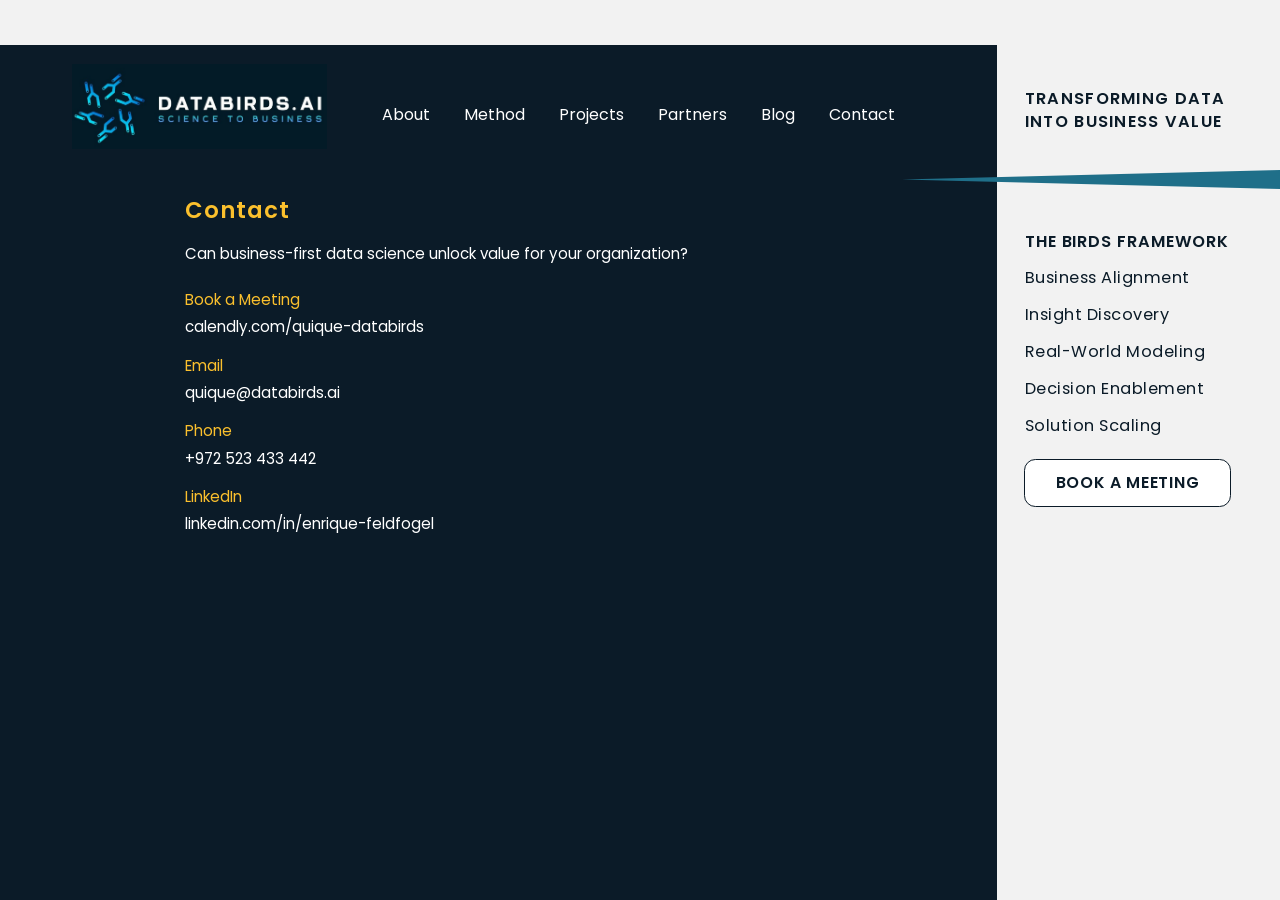
<file: contact.html>
<!DOCTYPE html>
<html lang="en">
<head>
  <meta charset="UTF-8">

  <!-- Google tag (gtag.js) -->
<script async src="https://www.googletagmanager.com/gtag/js?id=G-4C8NFT5X66"></script>
<script>
  window.dataLayer = window.dataLayer || [];
  function gtag(){dataLayer.push(arguments);}
  gtag('js', new Date());
  gtag('config', 'G-4C8NFT5X66');
</script>
  
  <title>Contact | Quique</title>
  <meta name="viewport" content="width=device-width, initial-scale=1.0">

  <link href="https://fonts.googleapis.com/css2?family=Poppins:wght@300;400;600;700&display=swap" rel="stylesheet">
  <link rel="icon" type="image/png" href="favicon.png">

  <style>
    :root {
      --page-bg:#0b1b28;
      --accent:#f2f2f2;
      --font-main:'Poppins',sans-serif;

      --top-bar-height:12mm;

      --logo-width:255px;
      --logo-height:85px;
      --logo-top-offset:5mm;
      --logo-left-offset:19mm;

      --nav-top-offset:15mm;
      --nav-left-offset:110mm;
      --nav-gap:12mm;

      --right-bar-width:75mm;

      --triangle-color:#1f6f89;
    }

    html, body {
      margin:0;
      padding:0;
      background:var(--page-bg);
      font-family:var(--font-main);
      color:#fff;
      height:100%;
      overflow:hidden;
    }

    .top-bar {
      position:fixed;
      top:0;
      left:0;
      width:100%;
      height:var(--top-bar-height);
      background:var(--accent);
      z-index:9999999;
    }

    .logo-wrapper {
      position:fixed;
      top:calc(var(--top-bar-height) + var(--logo-top-offset));
      left:var(--logo-left-offset);
      width:var(--logo-width);
      height:var(--logo-height);
      z-index:9999999;
    }

    .logo {
      width:100%;
      height:100%;
      object-fit:cover;
      display:block;
    }

    .logo-overlay {
      position:absolute;
      top:0;
      left:0;
      width:100%;
      height:100%;
      background:transparent;
      cursor:pointer;
      z-index:10;
    }

    .nav-links {
      position:fixed;
      top:calc(var(--top-bar-height) + var(--nav-top-offset));
      left:calc(var(--nav-left-offset) - 15mm);
      display:flex;
      gap:var(--nav-gap);
      z-index:9999999;
    }

    .nav-links a {
      text-decoration:none;
      color:#ffffff;
      font-size:1.0rem;
      font-weight:400;
      cursor:pointer;
      position:relative;
    }

    .link-about     { left:calc(-3mm + 9mm); }
    .link-method    { left:calc(-6mm + 9mm); }
    .link-projects  { left:calc(-9mm + 9mm); }
    .link-partners  { left:calc(-12mm + 9mm); }
    .link-blog      { left:calc(-15mm + 9mm); }
    .link-contact   { left:calc(-18mm + 9mm); }

    .nav-links a:hover { opacity:0.65; }

    .right-bar {
      position:fixed;
      top:0;
      right:0;
      width:var(--right-bar-width);
      height:100vh;
      background:var(--accent);
      z-index:1;
      pointer-events:none;
    }

    .right-bar-text {
      position:fixed;
      top:23.3mm;
      right:12.5mm;
      width:calc(var(--right-bar-width) - 20mm);
      color:#0b1b28;
      font-size:4.3mm;
      font-weight:580;
      line-height:1.4;
      letter-spacing:0.34mm;
      text-align:left;
      z-index:9999999;
      pointer-events:none;
    }

    .overlay-transform {
      position:fixed;
      top:23.3mm;
      right:12.5mm;
      width:calc(var(--right-bar-width) - 20mm);
      height:12.1mm;
      background:transparent;
      cursor:pointer;
      z-index:999999;
    }

    .birds-header {
      position:fixed;
      top:61mm;
      right:12.5mm;
      width:calc(var(--right-bar-width) - 20mm);
      color:#0b1b28;
      font-size:4.3mm;
      font-weight:580;
      line-height:1.4;
      letter-spacing:0.24mm;
      text-align:left;
      z-index:9999999;
      pointer-events:none;
    }

    .birds-item {
      position:fixed;
      right:12.5mm;
      width:calc(var(--right-bar-width) - 20mm);
      color:#0b1b28;
      font-size:4.3mm;
      font-weight:400;
      line-height:1.4;
      letter-spacing:0.13mm;
      text-align:left;
      z-index:9999999;
      pointer-events:none;
    }

    #birds-1 { top:70.75mm; }
    #birds-2 { top:80.50mm; }
    #birds-3 { top:90.25mm; }
    #birds-4 { top:100.00mm; }
    #birds-5 { top:109.75mm; }

    .overlay-birds {
      position:fixed;
      top:61mm;
      right:12.5mm;
      width:calc(var(--right-bar-width) - 20mm);
      height:54.75mm;
      background:transparent;
      cursor:pointer;
      z-index:999999;
    }

    .meeting-button {
      position:fixed;
      top:121.5mm;
      right:13mm;
      height:12mm;
      line-height:12mm;
      padding:0 8mm;
      background:#ffffff;
      color:#0b1b28;
      border-radius:3mm;
      border:1px solid #0b1b28;
      font-size:0.99rem;
      font-weight:600;
      text-transform:uppercase;
      text-decoration:none;
      letter-spacing:0.05em;
      z-index:999999;
      cursor:pointer;
    }

    .top-triangle {
      position:fixed;
      top:45mm;
      right:0mm;
      width:100mm;
      height:5mm;
      background:var(--triangle-color);
      clip-path:polygon(100% 0, 0 50%, 100% 100%);
      z-index:5;
    }

    .content-area {
      position:fixed;
      left:22mm;
      top:43mm;
      right:var(--right-bar-width);
      bottom:0;
      overflow-y:auto;
      scrollbar-width:none;
      -ms-overflow-style:none;
      z-index:50;
    }

    .content-area::-webkit-scrollbar { width:0; height:0; }

    .contact-wrapper {
      margin-top:8mm;
      margin-left:27mm;
      margin-right:20mm;
      max-width:60ch;
    }

    .contact-title {
      font-size:6mm;
      font-weight:600;
      letter-spacing:0.24mm;
      margin:0 0 4mm 0;
    }

    .contact-intro {
      font-size:4mm;
      line-height:1.55;
      margin:0 0 6mm 0;
    }

    .contact-item {
      margin:4mm 0;
      font-size:4mm;
      line-height:1.55;
    }

    .contact-label {
      color:#fbc02d;
      font-weight:400;
      margin-bottom:1mm;
    }

    .contact-item a {
      color:#ffffff;
      text-decoration:none;
      transition:opacity 0.2s;
    }

    .contact-item a:hover {
      opacity:0.7;
    }

    @keyframes softBlinkTwice{
      0%{opacity:1;}25%{opacity:.4;}
      50%{opacity:1;}75%{opacity:.4;}
      100%{opacity:1;}
    }
    .blink-now{animation:softBlinkTwice 1s ease-in-out;}

  </style>
  <link rel="stylesheet" href="mobile.css">
</head>

<body>

  <!-- MOBILE ELEMENTS -->
  <button class="hamburger" onclick="toggleMenu()" aria-label="Menu">
    <span></span>
    <span></span>
    <span></span>
  </button>

  <nav class="mobile-nav" id="mobileNav">
    <a href="about.html">About</a>
    <a href="birds.html">Method</a>
    <a href="projects.html">Projects</a>
    <a href="partners.html">Partners</a>
    <a href="blog.html">Blog</a>
    <a href="contact.html">Contact</a>
    <a href="https://calendly.com/quique-databirds/30min" target="_blank" class="nav-cta">Book a Meeting</a>
  </nav>

  <div class="mobile-tagline">TRANSFORMING DATA INTO BUSINESS VALUE</div>
  <!-- END MOBILE ELEMENTS -->

  <div class="top-bar"></div>

  <div class="logo-wrapper">
    <img src="logo.jpg" class="logo" alt="">
    <a href="index.html" class="logo-overlay"></a>
  </div>

  <div class="nav-links">
    <a href="about.html"     class="link-about">About</a>
    <a href="birds.html" class="link-method">Method</a>
    <a href="projects.html"  class="link-projects">Projects</a>
    <a href="partners.html"  class="link-partners">Partners</a>
    <a href="blog.html"      class="link-blog">Blog</a>
    <a href="contact.html"   class="link-contact">Contact</a>
  </div>

  <div class="right-bar"></div>
  <div class="top-triangle"></div>

  <div class="right-bar-text">
    TRANSFORMING DATA<br>INTO BUSINESS VALUE
  </div>

  <a href="https://calendly.com/quique-databirds/30min" target="_blank" class="overlay-transform"></a>
  
  <div class="birds-header">THE BIRDS FRAMEWORK</div>
  <div id="birds-1" class="birds-item">Business Alignment</div>
  <div id="birds-2" class="birds-item">Insight Discovery</div>
  <div id="birds-3" class="birds-item">Real-World Modeling</div>
  <div id="birds-4" class="birds-item">Decision Enablement</div>
  <div id="birds-5" class="birds-item">Solution Scaling</div>
  <a href="birds.html" class="overlay-birds"></a>

  <a href="https://calendly.com/quique-databirds/30min"
     target="_blank"
     class="meeting-button">
    BOOK A MEETING
  </a>

  <div class="content-area">
    <div class="contact-wrapper">

      <h1 class="contact-title" style="color:#fbc02d;">Contact</h1>

      <p class="contact-intro">
        Can business-first data science unlock value for your organization?
      </p>

      <div class="contact-item">
        <div class="contact-label">Book a Meeting</div>
        <a href="https://calendly.com/quique-databirds/30min" target="_blank">calendly.com/quique-databirds</a>
      </div>

      <div class="contact-item">
        <div class="contact-label">Email</div>
        <a href="mailto:quique@databirds.ai?bcc=quique.feldfogel@gmail.com">quique@databirds.ai</a>
      </div>

      <div class="contact-item">
        <div class="contact-label">Phone</div>
        <a href="tel:+972523433442">+972 523 433 442</a>
      </div>

      <div class="contact-item">
        <div class="contact-label">LinkedIn</div>
        <a href="https://www.linkedin.com/in/enrique-feldfogel/" target="_blank">linkedin.com/in/enrique-feldfogel</a>
      </div>

      <div style="height:12mm;"></div>

    </div>
  </div>

  <script>
    window.addEventListener("load", () => {
      const btn = document.querySelector(".meeting-button");

      function blinkAll(){
        if (btn) btn.classList.add("blink-now");
        setTimeout(() => {
          if (btn) btn.classList.remove("blink-now");
        }, 1200);
      }

      setTimeout(() => {
        blinkAll();
        setInterval(blinkAll, 15000);
      }, 10000);
    });

    function toggleMenu() {
      const nav = document.getElementById('mobileNav');
      const hamburger = document.querySelector('.hamburger');
      nav.classList.toggle('active');
      hamburger.classList.toggle('active');
    }

    document.querySelectorAll('.mobile-nav a').forEach(link => {
      link.addEventListener('click', () => {
        document.getElementById('mobileNav').classList.remove('active');
        document.querySelector('.hamburger').classList.remove('active');
      });
    });
  </script>

  <a href="https://calendly.com/quique-databirds/30min" target="_blank" class="mobile-cta">Book a Meeting</a>

</body>
</html>
</file>
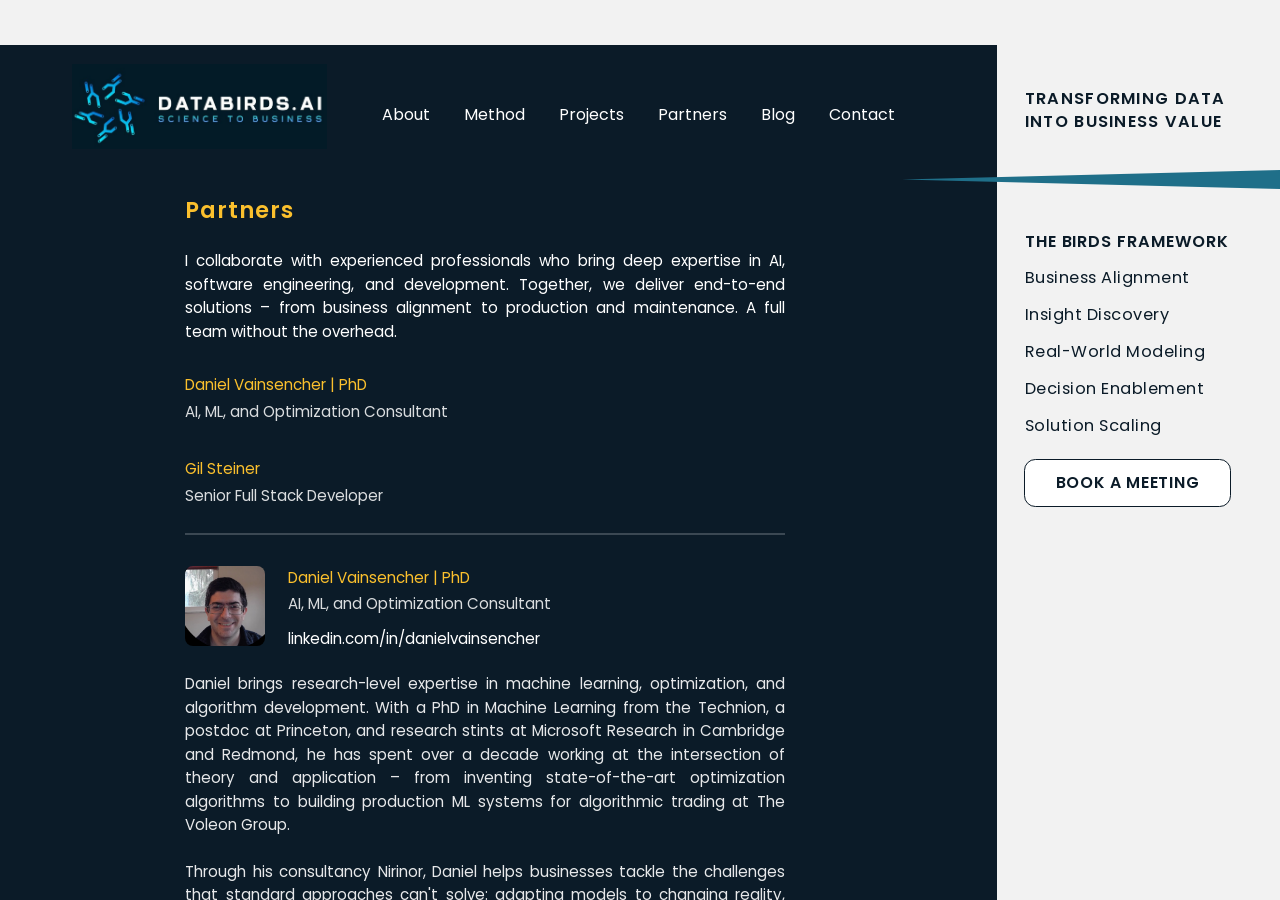
<file: partners.html>
<!DOCTYPE html>
<html lang="en">
<head>
  <meta charset="UTF-8">

  <!-- Google tag (gtag.js) -->
<script async src="https://www.googletagmanager.com/gtag/js?id=G-4C8NFT5X66"></script>
<script>
  window.dataLayer = window.dataLayer || [];
  function gtag(){dataLayer.push(arguments);}
  gtag('js', new Date());
  gtag('config', 'G-4C8NFT5X66');
</script>
  
  <title>Partners | Quique</title>
  <meta name="viewport" content="width=device-width, initial-scale=1.0">

  <link href="https://fonts.googleapis.com/css2?family=Poppins:wght@300;400;600;700&display=swap" rel="stylesheet">
  <link rel="icon" type="image/png" href="favicon.png">

  <style>
    :root {
      --page-bg:#0b1b28;
      --accent:#f2f2f2;
      --font-main:'Poppins',sans-serif;

      --top-bar-height:12mm;

      --logo-width:255px;
      --logo-height:85px;
      --logo-top-offset:5mm;
      --logo-left-offset:19mm;

      --nav-top-offset:15mm;
      --nav-left-offset:110mm;
      --nav-gap:12mm;

      --right-bar-width:75mm;

      --triangle-color:#1f6f89;
    }

    html, body {
      margin:0;
      padding:0;
      background:var(--page-bg);
      font-family:var(--font-main);
      color:#fff;
      height:100%;
      overflow:hidden;
    }

    .top-bar {
      position:fixed;
      top:0;
      left:0;
      width:100%;
      height:var(--top-bar-height);
      background:var(--accent);
      z-index:9999999;
    }

    .logo-wrapper {
      position:fixed;
      top:calc(var(--top-bar-height) + var(--logo-top-offset));
      left:var(--logo-left-offset);
      width:var(--logo-width);
      height:var(--logo-height);
      z-index:9999999;
    }

    .logo {
      width:100%;
      height:100%;
      object-fit:cover;
      display:block;
    }

    .logo-overlay {
      position:absolute;
      top:0;
      left:0;
      width:100%;
      height:100%;
      background:transparent;
      cursor:pointer;
      z-index:10;
    }

    .nav-links {
      position:fixed;
      top:calc(var(--top-bar-height) + var(--nav-top-offset));
      left:calc(var(--nav-left-offset) - 15mm);
      display:flex;
      gap:var(--nav-gap);
      z-index:9999999;
    }

    .nav-links a {
      text-decoration:none;
      color:#ffffff;
      font-size:1.0rem;
      font-weight:400;
      cursor:pointer;
      position:relative;
    }

    .link-about     { left:calc(-3mm + 9mm); }
    .link-method    { left:calc(-6mm + 9mm); }
    .link-projects  { left:calc(-9mm + 9mm); }
    .link-partners  { left:calc(-12mm + 9mm); }
    .link-blog      { left:calc(-15mm + 9mm); }
    .link-contact   { left:calc(-18mm + 9mm); }

    .nav-links a:hover { opacity:0.65; }

    .right-bar {
      position:fixed;
      top:0;
      right:0;
      width:var(--right-bar-width);
      height:100vh;
      background:var(--accent);
      z-index:1;
      pointer-events:none;
    }

    .right-bar-text {
      position:fixed;
      top:23.3mm;
      right:12.5mm;
      width:calc(var(--right-bar-width) - 20mm);
      color:#0b1b28;
      font-size:4.3mm;
      font-weight:580;
      line-height:1.4;
      letter-spacing:0.34mm;
      text-align:left;
      z-index:9999999;
      pointer-events:none;
    }

    .overlay-transform {
      position:fixed;
      top:23.3mm;
      right:12.5mm;
      width:calc(var(--right-bar-width) - 20mm);
      height:12.1mm;
      background:transparent;
      cursor:pointer;
      z-index:999999;
    }

    .birds-header {
      position:fixed;
      top:61mm;
      right:12.5mm;
      width:calc(var(--right-bar-width) - 20mm);
      color:#0b1b28;
      font-size:4.3mm;
      font-weight:580;
      line-height:1.4;
      letter-spacing:0.24mm;
      text-align:left;
      z-index:9999999;
      pointer-events:none;
    }

    .birds-item {
      position:fixed;
      right:12.5mm;
      width:calc(var(--right-bar-width) - 20mm);
      color:#0b1b28;
      font-size:4.3mm;
      font-weight:400;
      line-height:1.4;
      letter-spacing:0.13mm;
      text-align:left;
      z-index:9999999;
      pointer-events:none;
    }

    #birds-1 { top:70.75mm; }
    #birds-2 { top:80.50mm; }
    #birds-3 { top:90.25mm; }
    #birds-4 { top:100.00mm; }
    #birds-5 { top:109.75mm; }

    .overlay-birds {
      position:fixed;
      top:61mm;
      right:12.5mm;
      width:calc(var(--right-bar-width) - 20mm);
      height:54.75mm;
      background:transparent;
      cursor:pointer;
      z-index:999999;
    }

    .meeting-button {
      position:fixed;
      top:121.5mm;
      right:13mm;
      height:12mm;
      line-height:12mm;
      padding:0 8mm;
      background:#ffffff;
      color:#0b1b28;
      border-radius:3mm;
      border:1px solid #0b1b28;
      font-size:0.99rem;
      font-weight:600;
      text-transform:uppercase;
      text-decoration:none;
      letter-spacing:0.05em;
      z-index:999999;
      cursor:pointer;
    }

    .top-triangle {
      position:fixed;
      top:45mm;
      right:0mm;
      width:100mm;
      height:5mm;
      background:var(--triangle-color);
      clip-path:polygon(100% 0, 0 50%, 100% 100%);
      z-index:5;
    }

    .content-area {
      position:fixed;
      left:22mm;
      top:43mm;
      right:var(--right-bar-width);
      bottom:0;
      overflow-y:auto;
      scrollbar-width:none;
      -ms-overflow-style:none;
      z-index:50;
      scroll-behavior:smooth;
    }

    .content-area::-webkit-scrollbar { width:0; height:0; }

    .partners-wrapper {
      margin-top:8mm;
      margin-left:27mm;
      margin-right:20mm;
      max-width:60ch;
    }

    .partners-title {
      font-size:6mm;
      font-weight:600;
      letter-spacing:0.24mm;
      margin:0 0 6mm 0;
    }

    .partners-intro {
      font-size:4mm;
      line-height:1.55;
      margin:0 0 4mm 0;
      text-align:justify;
    }

    .partner-link {
      display:block;
      margin:1mm 0;
      padding:4mm 0;
      text-decoration:none;
      color:#ffffff;
      transition:opacity 0.2s;
    }

    .partner-link:hover {
      opacity:0.7;
    }

    .partner-name {
      font-size:4mm;
      font-weight:400;
      color:#fbc02d;
      margin-bottom:1mm;
    }

    .partner-role {
      font-size:4mm;
      font-weight:400;
      opacity:0.85;
    }

    .partner-profile {
      margin-top:3mm;
      padding-top:8mm;
      border-top:2px solid rgba(255,255,255,0.2);
    }

    .profile-header {
      display:flex;
      align-items:flex-start;
      gap:6mm;
      margin-bottom:6mm;
    }

    .profile-photo {
      width:80px;
      height:80px;
      border-radius:8px;
      object-fit:cover;
      flex-shrink:0;
    }

    .profile-info {
      flex:1;
    }

    .profile-name {
      font-size:4mm;
      font-weight:400;
      color:#fbc02d;
      margin:0 0 1mm 0;
    }

    .profile-role {
      font-size:4mm;
      font-weight:400;
      opacity:0.85;
      margin:0 0 3mm 0;
    }

    .profile-linkedin {
      font-size:4mm;
    }

    .profile-linkedin a {
      color:#ffffff;
      text-decoration:none;
      border-bottom:none;
      transition:opacity 0.2s;
    }

    .profile-linkedin a:hover {
      opacity:0.7;
    }

    .profile-bio {
      font-size:4mm;
      line-height:1.55;
      opacity:0.9;
      text-align:justify;
      hyphens:auto;
      -webkit-hyphens:auto;
    }

    @keyframes softBlinkTwice{
      0%{opacity:1;}25%{opacity:.4;}
      50%{opacity:1;}75%{opacity:.4;}
      100%{opacity:1;}
    }
    .blink-now{animation:softBlinkTwice 1s ease-in-out;}

  </style>
  <link rel="stylesheet" href="mobile.css">
</head>

<body>

  <!-- MOBILE ELEMENTS -->
  <button class="hamburger" onclick="toggleMenu()" aria-label="Menu">
    <span></span>
    <span></span>
    <span></span>
  </button>

  <nav class="mobile-nav" id="mobileNav">
    <a href="about.html">About</a>
    <a href="birds.html">Method</a>
    <a href="projects.html">Projects</a>
    <a href="partners.html">Partners</a>
    <a href="blog.html">Blog</a>
    <a href="contact.html">Contact</a>
    <a href="https://calendly.com/quique-databirds/30min" target="_blank" class="nav-cta">Book a Meeting</a>
  </nav>

  <div class="mobile-tagline">TRANSFORMING DATA INTO BUSINESS VALUE</div>
  <!-- END MOBILE ELEMENTS -->

  <div class="top-bar"></div>

  <div class="logo-wrapper">
    <img src="logo.jpg" class="logo" alt="">
    <a href="index.html" class="logo-overlay"></a>
  </div>

  <div class="nav-links">
    <a href="about.html"     class="link-about">About</a>
    <a href="birds.html" class="link-method">Method</a>
    <a href="projects.html"  class="link-projects">Projects</a>
    <a href="partners.html"  class="link-partners">Partners</a>
    <a href="blog.html"      class="link-blog">Blog</a>
    <a href="contact.html"   class="link-contact">Contact</a>
  </div>

  <div class="right-bar"></div>
  <div class="top-triangle"></div>

  <div class="right-bar-text">
    TRANSFORMING DATA<br>INTO BUSINESS VALUE
  </div>

  <a href="https://calendly.com/quique-databirds/30min" target="_blank" class="overlay-transform"></a>
  
  <div class="birds-header">THE BIRDS FRAMEWORK</div>
  <div id="birds-1" class="birds-item">Business Alignment</div>
  <div id="birds-2" class="birds-item">Insight Discovery</div>
  <div id="birds-3" class="birds-item">Real-World Modeling</div>
  <div id="birds-4" class="birds-item">Decision Enablement</div>
  <div id="birds-5" class="birds-item">Solution Scaling</div>
  <a href="birds.html" class="overlay-birds"></a>

  <a href="https://calendly.com/quique-databirds/30min"
     target="_blank"
     class="meeting-button">
    BOOK A MEETING
  </a>

  <div class="content-area">
    <div class="partners-wrapper">

      <h1 class="partners-title" style="color:#fbc02d;">Partners</h1>

      <p class="partners-intro">
        I collaborate with experienced professionals who bring deep expertise in AI, software engineering, and development. 
        Together, we deliver end-to-end solutions – from business alignment to production and maintenance. A full team without the overhead.
      </p>

      <!-- PARTNER LINKS -->
      <a href="#daniel" class="partner-link">
        <div class="partner-name">Daniel Vainsencher | PhD</div>
        <div class="partner-role">AI, ML, and Optimization Consultant</div>
      </a>

      <a href="#gil" class="partner-link">
        <div class="partner-name">Gil Steiner</div>
        <div class="partner-role">Senior Full Stack Developer</div>
      </a>

      <!-- FULL PROFILES -->
      <div id="daniel" class="partner-profile">
        <div class="profile-header">
          <img src="daniel-photo.png" alt="Daniel Vainsencher" class="profile-photo">
          <div class="profile-info">
            <h2 class="profile-name">Daniel Vainsencher | PhD</h2>
            <div class="profile-role">AI, ML, and Optimization Consultant</div>
            <div class="profile-linkedin">
              <a href="https://www.linkedin.com/in/danielvainsencher/" target="_blank">
                linkedin.com/in/danielvainsencher
              </a>
            </div>
          </div>
        </div>
        <div class="profile-bio">
          Daniel brings research-level expertise in machine learning, optimization, and algorithm development. With a PhD in Machine Learning from the Technion, a postdoc at Princeton, and research stints at Microsoft Research in Cambridge and Redmond, he has spent over a decade working at the intersection of theory and application – from inventing state-of-the-art optimization algorithms to building production ML systems for algorithmic trading at The Voleon Group.
          <br><br>
          Through his consultancy Nirinor, Daniel helps businesses tackle the challenges that standard approaches can't solve: adapting models to changing reality, handling missing or messy data, and pushing performance beyond what off-the-shelf methods deliver. His approach combines deep technical rigor with genuine curiosity about what makes each business tick.
          <br><br>
        </div>
      </div>

      <div id="gil" class="partner-profile">
        <div class="profile-header">
          <img src="photo-gil.jpg" alt="Gil Steiner" class="profile-photo">
          <div class="profile-info">
            <h2 class="profile-name">Gil Steiner</h2>
            <div class="profile-role">Senior Full Stack Developer</div>
            <div class="profile-linkedin">
              <a href="https://www.linkedin.com/in/gil-steiner/" target="_blank">
                linkedin.com/in/gil-steiner
              </a>
            </div>
          </div>
        </div>
        <div class="profile-bio">
          Gil is a seasoned developer and entrepreneur with over three decades of experience building software applications for corporate clients. His portfolio includes major Israeli institutions – Discount Bank, Tel Aviv Stock Exchange, Bank Hapoalim – as well as international brands like Goodyear and Dunlop. He specializes in taking products from design through to production using modern frontend architecture.
          <br><br>
          Currently serving as Frontend Architect at Discount Bank, Gil brings the kind of versatility that comes from years of working across industries – fintech, defense, edtech, entertainment, games and consumer products. Beyond development, he is a mentor, teacher, journalist, writer and speaks publicly on web technologies, reflecting a genuine commitment to the craft and the community around it.
        </div>
      </div>

      <div style="height:12mm;"></div>

    </div>
  </div>

  <script>
    window.addEventListener("load", () => {
      const btn = document.querySelector(".meeting-button");

      function blinkAll(){
        if (btn) btn.classList.add("blink-now");
        setTimeout(() => {
          if (btn) btn.classList.remove("blink-now");
        }, 1200);
      }

      setTimeout(() => {
        blinkAll();
        setInterval(blinkAll, 15000);
      }, 10000);
    });

    function toggleMenu() {
      const nav = document.getElementById('mobileNav');
      const hamburger = document.querySelector('.hamburger');
      nav.classList.toggle('active');
      hamburger.classList.toggle('active');
    }

    document.querySelectorAll('.mobile-nav a').forEach(link => {
      link.addEventListener('click', () => {
        document.getElementById('mobileNav').classList.remove('active');
        document.querySelector('.hamburger').classList.remove('active');
      });
    });
  </script>

  <a href="https://calendly.com/quique-databirds/30min" target="_blank" class="mobile-cta">Book a Meeting</a>

</body>
</html>
</file>
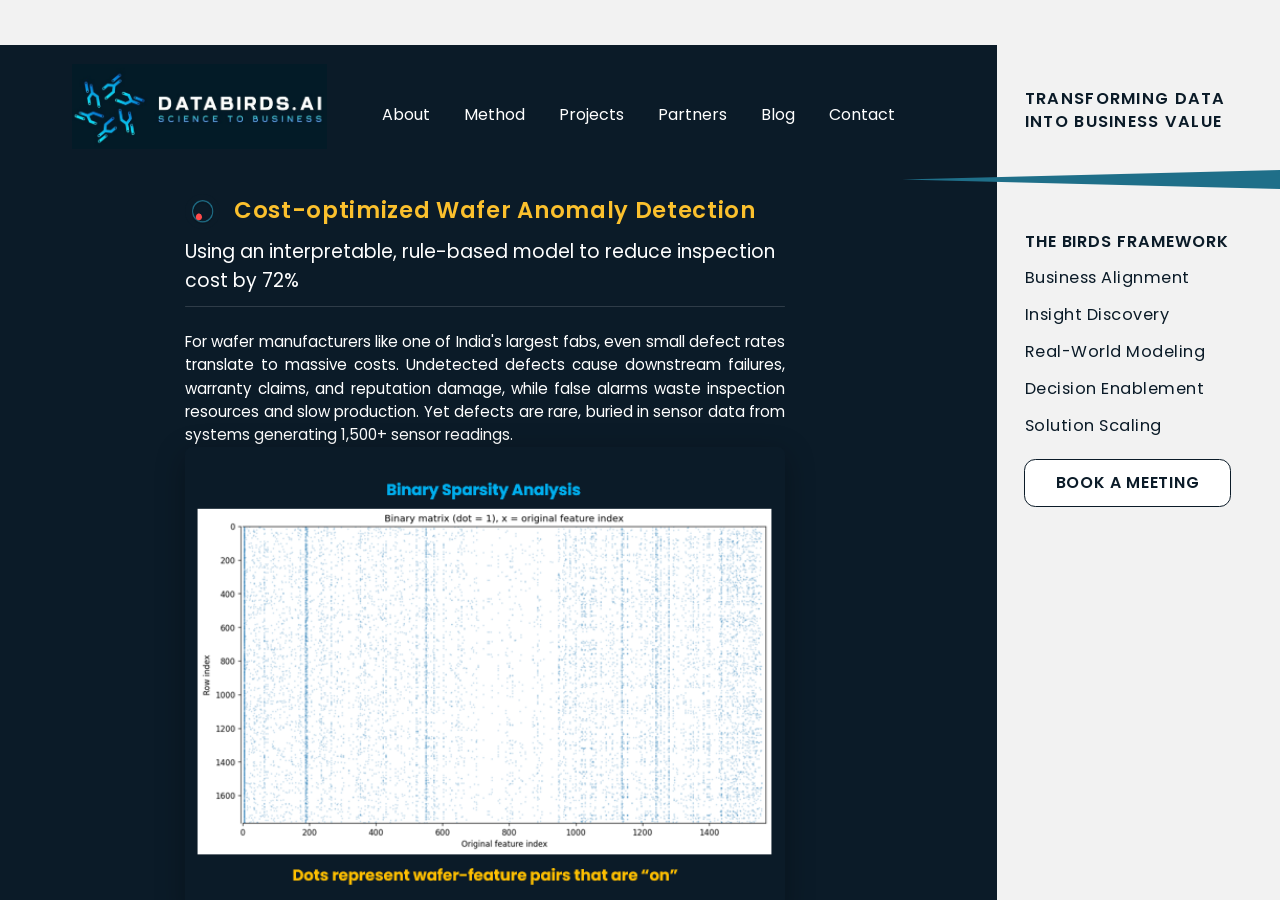
<file: projects.html>
<!DOCTYPE html>
<html lang="en">
<head>
  <meta charset="UTF-8">

  <!-- Google tag (gtag.js) -->
<script async src="https://www.googletagmanager.com/gtag/js?id=G-4C8NFT5X66"></script>
<script>
  window.dataLayer = window.dataLayer || [];
  function gtag(){dataLayer.push(arguments);}
  gtag('js', new Date());
  gtag('config', 'G-4C8NFT5X66');
</script>
  
  <title>Projects | Quique</title>
  <meta name="viewport" content="width=device-width, initial-scale=1.0">

  <link href="https://fonts.googleapis.com/css2?family=Poppins:wght@300;400;600;700&display=swap" rel="stylesheet">
  <link rel="icon" type="image/png" href="favicon.png">

  <style>
    :root {
      --page-bg:#0b1b28;
      --accent:#f2f2f2;
      --font-main:'Poppins',sans-serif;

      --top-bar-height:12mm;

      --logo-width:67.5mm;
      --logo-height:22.5mm;
      --logo-top-offset:5mm;
      --logo-left-offset:19mm;

      --nav-top-offset:15mm;
      --nav-left-offset:110mm;
      --nav-gap:12mm;

      --right-bar-width:75mm;

      --triangle-color:#1f6f89;
    }

    html, body {
      margin:0;
      padding:0;
      background:var(--page-bg);
      font-family:var(--font-main);
      color:#fff;
      height:100%;
      overflow:hidden;
    }

    .top-bar {
      position:fixed;
      top:0;
      left:0;
      width:100%;
      height:var(--top-bar-height);
      background:var(--accent);
      z-index:9999999;
    }

    .logo-wrapper {
      position:fixed;
      top:calc(var(--top-bar-height) + var(--logo-top-offset));
      left:var(--logo-left-offset);
      width:var(--logo-width);
      height:var(--logo-height);
      z-index:9999999;
    }

    .logo {
      width:100%;
      height:100%;
      object-fit:cover;
      display:block;
    }

    .logo-overlay {
      position:absolute;
      top:0;
      left:0;
      width:100%;
      height:100%;
      background:transparent;
      cursor:pointer;
      z-index:10;
    }

    .nav-links {
      position:fixed;
      top:calc(var(--top-bar-height) + var(--nav-top-offset));
      left:calc(var(--nav-left-offset) - 15mm);
      display:flex;
      gap:var(--nav-gap);
      z-index:9999999;
    }

    .nav-links a {
      text-decoration:none;
      color:#ffffff;
      font-size:1.0rem;
      font-weight:400;
      cursor:pointer;
      position:relative;
    }

    .link-about     { left:calc(-3mm + 9mm); }
    .link-method    { left:calc(-6mm + 9mm); }
    .link-projects  { left:calc(-9mm + 9mm); }
    .link-partners  { left:calc(-12mm + 9mm); }
    .link-blog      { left:calc(-15mm + 9mm); }
    .link-contact   { left:calc(-18mm + 9mm); }

    .nav-links a:hover { opacity:0.65; }

    .right-bar {
      position:fixed;
      top:0;
      right:0;
      width:var(--right-bar-width);
      height:100vh;
      background:var(--accent);
      z-index:1;
      pointer-events:none;
    }

    .right-bar-text {
      position:fixed;
      top:23.3mm;
      right:12.5mm;
      width:calc(var(--right-bar-width) - 20mm);
      color:#0b1b28;
      font-size:4.3mm;
      font-weight:580;
      line-height:1.4;
      letter-spacing:0.34mm;
      text-align:left;
      z-index:9999999;
      pointer-events:none;
    }

    .overlay-transform {
      position:fixed;
      top:23.3mm;
      right:12.5mm;
      width:calc(var(--right-bar-width) - 20mm);
      height:12.1mm;
      background:transparent;
      cursor:pointer;
      z-index:999999;
    }

    .birds-header {
      position:fixed;
      top:61mm;
      right:12.5mm;
      width:calc(var(--right-bar-width) - 20mm);
      color:#0b1b28;
      font-size:4.3mm;
      font-weight:580;
      line-height:1.4;
      letter-spacing:0.24mm;
      text-align:left;
      z-index:9999999;
      pointer-events:none;
    }

    .birds-item {
      position:fixed;
      right:12.5mm;
      width:calc(var(--right-bar-width) - 20mm);
      color:#0b1b28;
      font-size:4.3mm;
      font-weight:400;
      line-height:1.4;
      letter-spacing:0.13mm;
      text-align:left;
      z-index:9999999;
      pointer-events:none;
    }

    #birds-1 { top:70.75mm; }
    #birds-2 { top:80.50mm; }
    #birds-3 { top:90.25mm; }
    #birds-4 { top:100.00mm; }
    #birds-5 { top:109.75mm; }

    .overlay-birds {
      position:fixed;
      top:61mm;
      right:12.5mm;
      width:calc(var(--right-bar-width) - 20mm);
      height:54.75mm;
      background:transparent;
      cursor:pointer;
      z-index:999999;
    }

    .meeting-button {
      position:fixed;
      top:121.5mm;
      right:13mm;
      height:12mm;
      line-height:12mm;
      padding:0 8mm;
      background:#ffffff;
      color:#0b1b28;
      border-radius:3mm;
      border:1px solid #0b1b28;
      font-size:0.99rem;
      font-weight:600;
      text-transform:uppercase;
      text-decoration:none;
      letter-spacing:0.05em;
      z-index:999999;
      cursor:pointer;
    }

    .top-triangle {
      position:fixed;
      top:45mm;
      right:0mm;
      width:100mm;
      height:5mm;
      background:var(--triangle-color);
      clip-path:polygon(100% 0, 0 50%, 100% 100%);
      z-index:5;
    }

    .content-area {
      position:fixed;
      left:22mm;
      top:43mm;
      right:var(--right-bar-width);
      bottom:0;
      overflow-y:auto;
      scrollbar-width:none;
      -ms-overflow-style:none;
      z-index:50;
    }

    .content-area::-webkit-scrollbar { width:0; height:0; }

    .article-wrapper {
      margin-top:8mm;
      margin-left:27mm;
      margin-right:20mm;
      max-width:60ch;
    }

    .article-title-main {
      font-size:6mm;
      font-weight:600;
      letter-spacing:0.18mm;
      margin:0 0 2mm 0;
    }

    .article-title-sub {
      font-size:5mm;
      font-weight:400;
      margin:0 0 3mm 0;
    }

    .article-divider {
      height:0.3mm;
      background:rgba(255,255,255,0.15);
      border-radius:1mm;
      margin:0 0 6mm 0;
    }

    .article-body p {
      font-size:4mm;
      line-height:1.55;
      margin:0;
      hyphens:auto;
      text-align:justify;
    }

    .reveal {
      opacity:0;
      transform:translateY(6mm);
      transition:opacity 0.7s ease-out, transform 0.7s ease-out;
    }

    .reveal.visible {
      opacity:1;
      transform:translateY(0);
    }

    @keyframes softBlinkTwice {
      0% { opacity:1; }
      25% { opacity:0.4; }
      50% { opacity:1; }
      75% { opacity:0.4; }
      100% { opacity:1; }
    }

    .blink-now {
      animation:softBlinkTwice 1s ease-in-out;
    }
  </style>
  <link rel="stylesheet" href="mobile.css">
</head>

<body>

  <!-- MOBILE ELEMENTS -->
  <button class="hamburger" onclick="toggleMenu()" aria-label="Menu">
    <span></span>
    <span></span>
    <span></span>
  </button>

  <nav class="mobile-nav" id="mobileNav">
    <a href="about.html">About</a>
    <a href="birds.html">Method</a>
    <a href="projects.html">Projects</a>
    <a href="partners.html">Partners</a>
    <a href="blog.html">Blog</a>
    <a href="contact.html">Contact</a>
    <a href="https://calendly.com/quique-databirds/30min" target="_blank" class="nav-cta">Book a Meeting</a>
  </nav>

  <div class="mobile-tagline">TRANSFORMING DATA INTO BUSINESS VALUE</div>
  <!-- END MOBILE ELEMENTS -->

  <div class="top-bar"></div>

  <div class="logo-wrapper">
    <img src="logo.jpg" class="logo" alt="">
    <a href="index.html" class="logo-overlay"></a>
  </div>

  <div class="nav-links">
    <a href="about.html"     class="link-about">About</a>
    <a href="birds.html" class="link-method">Method</a>
    <a href="projects.html"  class="link-projects">Projects</a>
    <a href="partners.html"  class="link-partners">Partners</a>
    <a href="blog.html"      class="link-blog">Blog</a>
    <a href="contact.html"   class="link-contact">Contact</a>
  </div>

  <div class="right-bar"></div>

  <div class="top-triangle"></div>

  <div class="right-bar-text">
    TRANSFORMING DATA<br>INTO BUSINESS VALUE
  </div>

  <a href="https://calendly.com/quique-databirds/30min" target="_blank" class="overlay-transform"></a>
  
  <div class="birds-header">THE BIRDS FRAMEWORK</div>
  <div id="birds-1" class="birds-item">Business Alignment</div>
  <div id="birds-2" class="birds-item">Insight Discovery</div>
  <div id="birds-3" class="birds-item">Real-World Modeling</div>
  <div id="birds-4" class="birds-item">Decision Enablement</div>
  <div id="birds-5" class="birds-item">Solution Scaling</div>
  <a href="birds.html" class="overlay-birds"></a>

  <a href="https://calendly.com/quique-databirds/30min"
     target="_blank"
     class="meeting-button">
    BOOK A MEETING
  </a>

  <div class="content-area">
    <div class="article-wrapper">

      <h1 class="article-title-main reveal" style="color:#fbc02d;">
        <img src="wafer-logo.png" style="width:35px; height:35px; vertical-align:middle; margin-right:8px; border-radius:50%;">
        Cost-optimized Wafer Anomaly Detection
      </h1>
      <h2 class="article-title-sub reveal">Using an interpretable, rule-based model to reduce inspection cost by 72%</h2>

      <div class="article-divider reveal"></div>

      <div class="article-body">

        <p class="reveal">
          For wafer manufacturers like one of India's largest fabs, even small defect rates translate to massive costs.
          Undetected defects cause downstream failures, warranty claims, 
          and reputation damage, while false alarms waste inspection resources and slow production. 
          Yet defects are rare, buried in sensor data from systems generating 1,500+ sensor readings.
        </p>

        <div class="reveal" style="text-align:center; margin:0;">
          <img src="wafer-binary-sparsity.png" 
               style="width:100%; max-width:700px; border-radius:2mm; box-shadow:0 2mm 8mm rgba(0,0,0,0.3);" 
               alt="Binary sparsity analysis showing sensor activation patterns across 1,500+ features">
        </div>

        <p class="reveal">
          I developed a custom anomaly detection system built from first principles, integrating
          deep EDA and statistical research, spike-pattern and sensor analysis, and multi-layer
          rule logic designed to capture the true physical behavior of the machinery.
        </p>

        <div class="reveal" style="text-align:center; margin:0;">
          <img src="wafer-firing-patterns.png" 
               style="width:100%; max-width:700px; border-radius:2mm; box-shadow:0 2mm 8mm rgba(0,0,0,0.3);" 
               alt="Normal and anomalous firing patterns comparison">
        </div>

        <p class="reveal">
          The resulting model outperforms standard ML baselines – including Random Forest,
          Logistic Regression, KNN, Hybrid Naïve Bayes, Neural Networks, XGBoost, and LightGBM –
          in interpretability, stability, and efficiency. This end-to-end approach demonstrates how 
          interpretable models can exceed black-box performance in real industrial environments 
          while delivering over 70% cost reduction through a business-first, insight-driven 
          modeling framework.
        </p>

        <p class="reveal" style="margin-top:6mm;">
          Interested in a similar approach?
          <br>
          <a href="mailto:quique@databirds.ai?bcc=quique.feldfogel@gmail.com"
             style="color:#fbc02d; text-decoration:none; font-weight:400; display:inline-block;">
             quique@databirds.ai
          </a>
        </p>

        <div style="height:12mm;"></div>

      </div>
    </div>
  </div>

  <script>
    const content = document.querySelector('.content-area');

    window.addEventListener('wheel', function(e) {
      content.scrollTop += e.deltaY;
    }, { passive: true });

    const observer = new IntersectionObserver(function(entries) {
      entries.forEach(function(entry) {
        if (entry.isIntersecting) {
          entry.target.classList.add('visible');
        }
      });
    }, {
      root: document.querySelector('.content-area'),
      threshold: 0,
      rootMargin: '23px 0px 0px 0px'
    });

    document.querySelectorAll('.reveal').forEach(function(el, index) {
      el.style.transitionDelay = (index * 80) + "ms";
      observer.observe(el);
    });

    window.addEventListener("load", function() {
      const btn = document.querySelector(".meeting-button");

      function blinkAll() {
        if (btn) btn.classList.add("blink-now");
        setTimeout(function() {
          if (btn) btn.classList.remove("blink-now");
        }, 1200);
      }

      setTimeout(function() {
        blinkAll();
        setInterval(blinkAll, 15000);
      }, 10000);
    });

    function toggleMenu() {
      const nav = document.getElementById('mobileNav');
      const hamburger = document.querySelector('.hamburger');
      nav.classList.toggle('active');
      hamburger.classList.toggle('active');
    }

    document.querySelectorAll('.mobile-nav a').forEach(link => {
      link.addEventListener('click', () => {
        document.getElementById('mobileNav').classList.remove('active');
        document.querySelector('.hamburger').classList.remove('active');
      });
    });
  </script>

  <a href="https://calendly.com/quique-databirds/30min" target="_blank" class="mobile-cta">Book a Meeting</a>

</body>
</html>
</file>
<file: mobile.css>
/* ============================================================
   DATABIRDS.AI - MOBILE RESPONSIVE STYLES
   Breakpoint: 768px and below
   ============================================================ */

@media screen and (max-width: 768px) {

  /* ============================================================
     CSS VARIABLE OVERRIDES
     ============================================================ */
  :root {
    --mobile-padding: 20px;
  }

  /* ============================================================
     BASE RESET FOR MOBILE
     ============================================================ */
  html, body {
    overflow-x: hidden;
    overflow-y: auto;
    height: auto;
  }

  /* ============================================================
     TOP BAR - REPURPOSE AS DARK HEADER BAR ON MOBILE
     ============================================================ */
  .top-bar {
    position: fixed;
    top: 0;
    left: 0;
    width: 100%;
    height: 80px;
    background: #0b1b28;
    z-index: 10000;
  }

  /* ============================================================
     LOGO - BIGGER, INSIDE HEADER BAR
     ============================================================ */
  .logo-wrapper {
    position: fixed;
    top: 8px;
    left: 15px;
    width: 200px;
    height: 67px;
    z-index: 10001;
  }

  .logo {
    width: 100%;
    height: 100%;
    object-fit: contain;
  }

  /* ============================================================
     HAMBURGER MENU BUTTON - WHITE FOR CONTRAST, INSIDE HEADER BAR
     ============================================================ */
  .hamburger {
    display: flex;
    flex-direction: column;
    justify-content: center;
    align-items: center;
    position: fixed;
    top: 25px;
    right: 20px;
    width: 30px;
    height: 30px;
    cursor: pointer;
    z-index: 10002;
    background: none;
    border: none;
    padding: 0;
  }

  .hamburger span {
    display: block;
    width: 24px;
    height: 2px;
    background: #ffffff;
    margin: 3px 0;
    transition: all 0.3s ease;
    border-radius: 1px;
  }

  .hamburger.active span:nth-child(1) {
    transform: rotate(45deg) translate(5px, 5px);
  }

  .hamburger.active span:nth-child(2) {
    opacity: 0;
  }

  .hamburger.active span:nth-child(3) {
    transform: rotate(-45deg) translate(6px, -6px);
  }

  /* ============================================================
     NAVIGATION - DESKTOP (HIDE)
     ============================================================ */
  .nav-links {
    display: none;
  }

  /* ============================================================
     MOBILE NAVIGATION MENU
     ============================================================ */
  .mobile-nav {
    display: none;
    position: fixed;
    top: 80px;
    left: 0;
    width: 100%;
    bottom: 56px;
    background: #f2f2f2;
    z-index: 9999;
    padding: 20px 0;
    box-shadow: 0 4px 20px rgba(0, 0, 0, 0.15);
    overflow-y: auto;
  }

  .mobile-nav.active {
    display: block;
  }

  .mobile-nav a {
    display: block;
    padding: 15px 25px;
    color: #0b1b28;
    text-decoration: none;
    font-size: 1.1rem;
    font-weight: 400;
    border-bottom: 1px solid rgba(11, 27, 40, 0.1);
    transition: background 0.2s ease;
  }

  .mobile-nav a:last-child {
    border-bottom: none;
  }

  .mobile-nav a:hover,
  .mobile-nav a:active {
    background: rgba(11, 27, 40, 0.05);
  }

  .mobile-nav a.nav-cta {
    background: #0b1b28;
    color: #ffffff;
    margin: 15px 20px 5px 20px;
    border-radius: 8px;
    text-align: center;
    font-weight: 600;
    text-transform: uppercase;
    letter-spacing: 0.05em;
    border-bottom: none;
  }

  .mobile-nav a.nav-cta:hover,
  .mobile-nav a.nav-cta:active {
    background: #1f6f89;
  }

  /* ============================================================
     HIDE DESKTOP-ONLY ELEMENTS
     ============================================================ */
  .right-bar,
  .right-bar-text,
  .birds-header,
  .birds-item,
  .overlay-birds,
  .overlay-transform,
  .top-triangle,
  .bottom-triangle,
  .photo-triangle,
  .meeting-button {
    display: none !important;
  }

  /* ============================================================
     MOBILE TAGLINE - MOVED TO BOTTOM
     ============================================================ */
  .mobile-tagline {
    display: block;
    background: #1f6f89;
    color: #ffffff;
    text-align: center;
    padding: 14px 20px;
    font-size: 0.85rem;
    font-weight: 500;
    letter-spacing: 0.5px;
    position: fixed;
    bottom: 56px;
    left: 0;
    width: 100%;
    z-index: 9999;
    box-sizing: border-box;
  }

  /* ============================================================
     CONTENT AREA
     ============================================================ */
  .content-area {
    position: relative;
    top: auto;
    left: auto;
    right: auto;
    bottom: auto;
    margin-top: 80px; /* space for header bar */
    margin-bottom: 120px; /* space for tagline + button */
    padding: 20px;
    overflow-y: visible;
    width: 100%;
    box-sizing: border-box;
  }

  /* ============================================================
     HOME PAGE - PHOTO BLOCK
     ============================================================ */
  .photo-block {
    margin: 0 auto 25px auto;
    width: 140px;
    text-align: center;
  }

  .photo-block img {
    width: 140px;
    height: auto;
    border-radius: 12px;
    margin: 0 auto;
    display: block;
    filter: saturate(0.5);
  }

  /* ============================================================
     HOME PAGE - INTRO TEXT
     ============================================================ */
  .intro-text {
    position: relative;
    top: auto;
    left: auto;
    right: auto;
    max-width: 100%;
    font-size: 15px;
    line-height: 1.6;
    text-align: center;
    padding: 0 10px;
  }

  /* ============================================================
     ARTICLE / CONTENT WRAPPERS
     ============================================================ */
  .article-wrapper,
  .about-wrapper,
  .partners-wrapper,
  .contact-wrapper {
    margin: 0;
    padding: 0;
    max-width: 100%;
  }

  /* ============================================================
     TYPOGRAPHY ADJUSTMENTS
     ============================================================ */
  .article-title-main,
  .about-title,
  .partners-title,
  .contact-title {
    font-size: 22px;
    margin-bottom: 15px;
  }

  .article-title-sub {
    font-size: 16px;
    margin-bottom: 10px;
  }

  .article-body p,
  .about-body p,
  .partners-intro,
  .contact-intro {
    font-size: 15px;
    line-height: 1.6;
    text-align: left;
    margin-bottom: 15px;
  }

  /* ============================================================
     IMAGES IN CONTENT
     ============================================================ */
  .article-body img {
    width: 100%;
    max-width: 100%;
    height: auto;
    margin: 20px 0;
    border-radius: 8px;
  }

  /* ============================================================
     PARTNERS PAGE
     ============================================================ */
  .partner-link {
    padding: 12px 0;
  }

  .partner-name {
    font-size: 16px;
  }

  .partner-role {
    font-size: 14px;
  }

  .partner-profile {
    padding-top: 20px;
    scroll-margin-top:22mm;
  }

  .profile-header {
    flex-direction: column;
    align-items: center;
    text-align: center;
    gap: 15px;
  }

  .profile-photo {
    width: 100px;
    height: 100px;
  }

  .profile-info {
    text-align: center;
  }

  .profile-name {
    font-size: 16px;
  }

  .profile-role {
    font-size: 14px;
  }

  .profile-linkedin {
    font-size: 14px;
  }

  .profile-bio {
    font-size: 14px;
    text-align: left;
  }

  /* ============================================================
     CONTACT PAGE
     ============================================================ */
  .contact-item {
    margin: 20px 0;
    font-size: 15px;
  }

  .contact-label {
    font-size: 14px;
  }

  /* ============================================================
     STICKY BOTTOM CTA BUTTON
     ============================================================ */
  .mobile-cta {
    display: block;
    position: fixed;
    bottom: 0;
    left: 0;
    width: 100%;
    background: #0b1b28;
    color: #ffffff;
    text-align: center;
    padding: 18px 20px;
    font-size: 1rem;
    font-weight: 600;
    text-transform: uppercase;
    letter-spacing: 0.08em;
    text-decoration: none;
    z-index: 10000;
    box-sizing: border-box;
    box-shadow: 0 -2px 10px rgba(0, 0, 0, 0.2);
  }

  .mobile-cta:hover,
  .mobile-cta:active {
    background: #1f6f89;
  }

  /* ============================================================
     REVEAL ANIMATIONS - ENSURE VISIBILITY
     ============================================================ */
  .reveal {
    opacity: 1 !important;
    transform: translateY(0) !important;
  }

  /* ============================================================
     PROJECT PAGE - WAFER LOGO IN TITLE
     ============================================================ */
  .article-title-main img {
    width: 28px;
    height: 28px;
    vertical-align: middle;
    margin-right: 6px;
  }

  /* ============================================================
     BLOG PAGE
     ============================================================ */
  .blog-wrapper {
    margin: 0;
    padding: 0;
    max-width: 100%;
  }

  .blog-title {
    font-size: 22px;
    margin-bottom: 15px;
  }

  .blog-intro {
    font-size: 15px;
    line-height: 1.6;
    text-align: left;
    margin-bottom: 15px;
  }

  .blog-post-link {
    padding: 12px 0;
  }

  .blog-post-title {
    font-size: 16px;
  }

  .blog-post-date {
    font-size: 14px;
  }

  /* ============================================================
     BIRDS FRAMEWORK PAGE
     ============================================================ */
  .birds-wrapper {
    margin: 0;
    padding: 0;
    max-width: 100%;
  }

  .birds-title {
    font-size: 22px;
    margin-bottom: 15px;
  }

  .birds-intro {
    font-size: 15px;
    line-height: 1.6;
    text-align: left;
    margin-bottom: 20px;
  }

  .section {
    margin-bottom: 25px;
  }

  .section-title {
    font-size: 18px;
    margin: 0 0 10px 0;
  }

  .section-intro {
    font-size: 15px;
    line-height: 1.6;
    text-align: left;
    margin-bottom: 15px;
  }

  .item {
    margin-bottom: 12px;
  }

  .item-question {
    font-size: 15px;
    margin-bottom: 2px;
  }

  .item-answer {
    font-size: 14px;
    margin-left: 0;
  }

  .contact-line {
    font-size: 15px;
    margin-top: 20px;
  }

}

/* ============================================================
   HIDE MOBILE-ONLY ELEMENTS ON DESKTOP
   ============================================================ */
@media screen and (min-width: 769px) {
  .hamburger,
  .mobile-nav,
  .mobile-tagline,
  .mobile-cta {
    display: none !important;
  }
}
</file>
